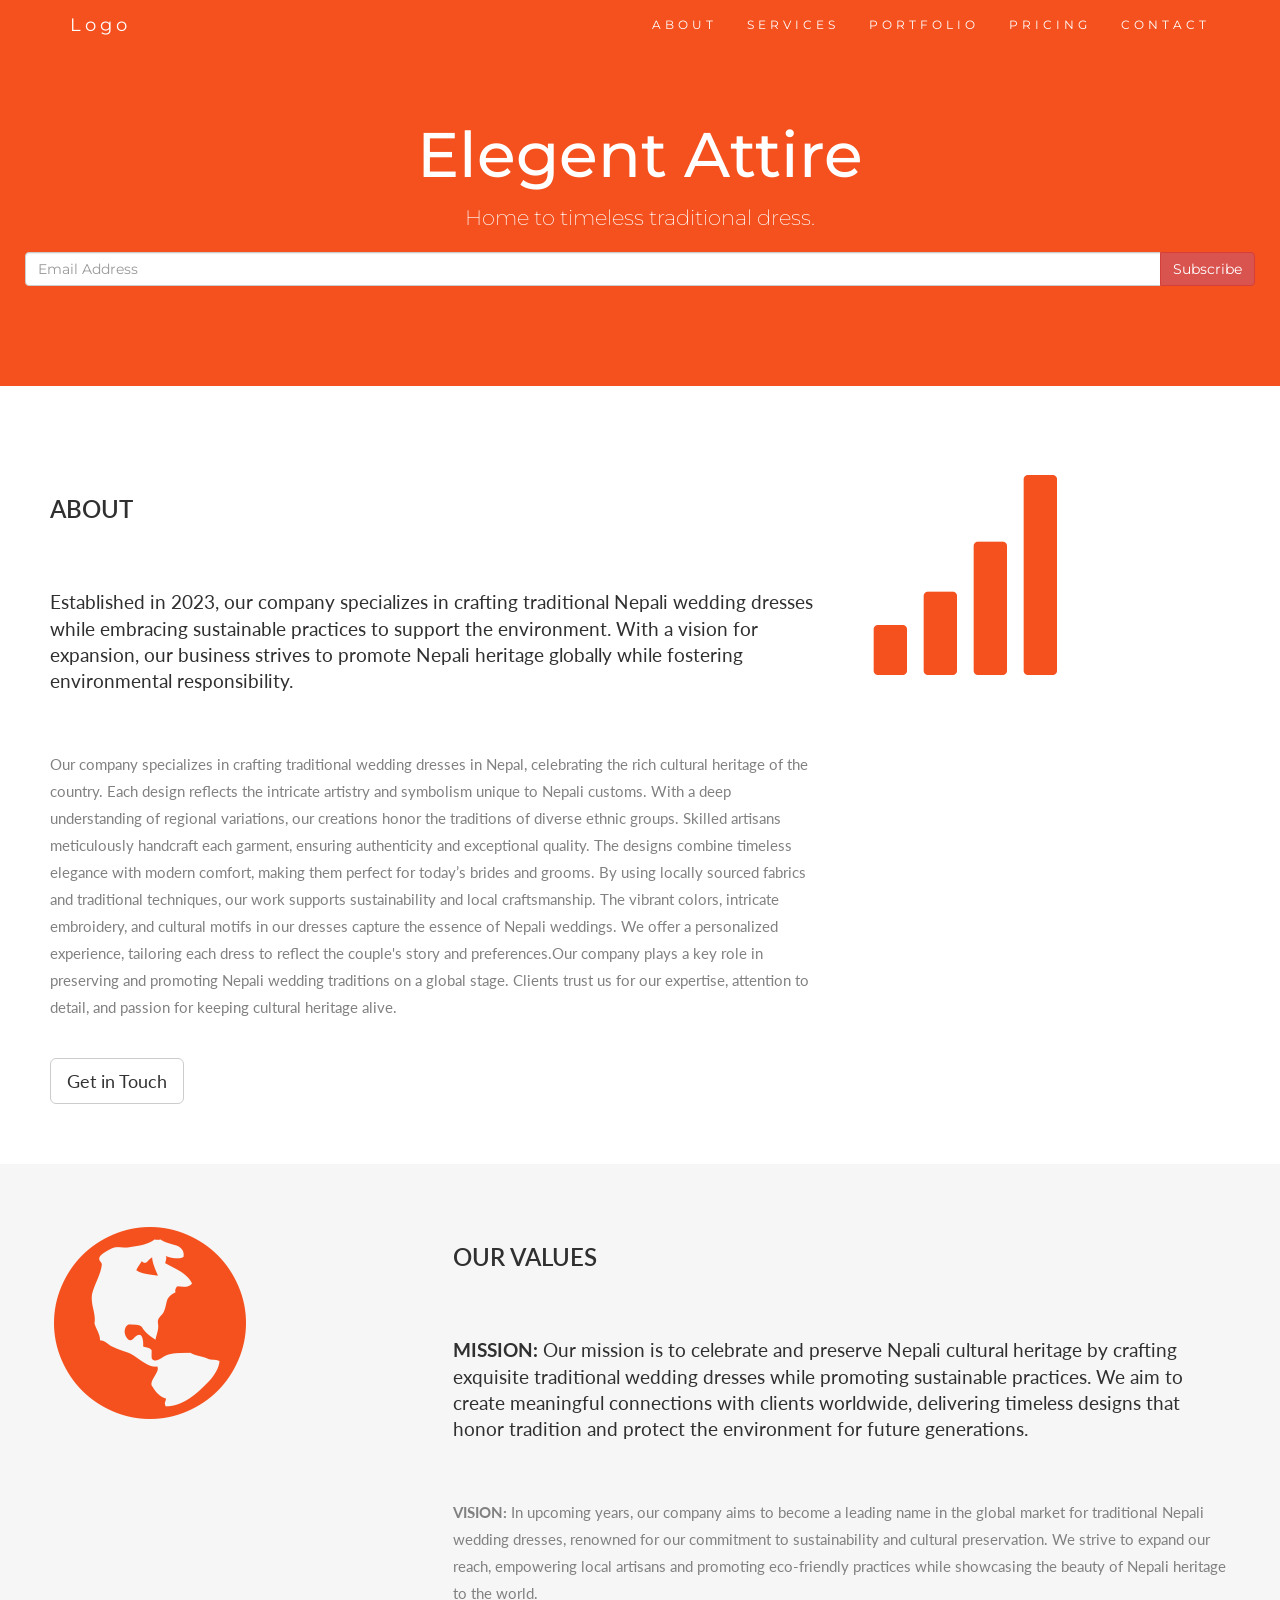
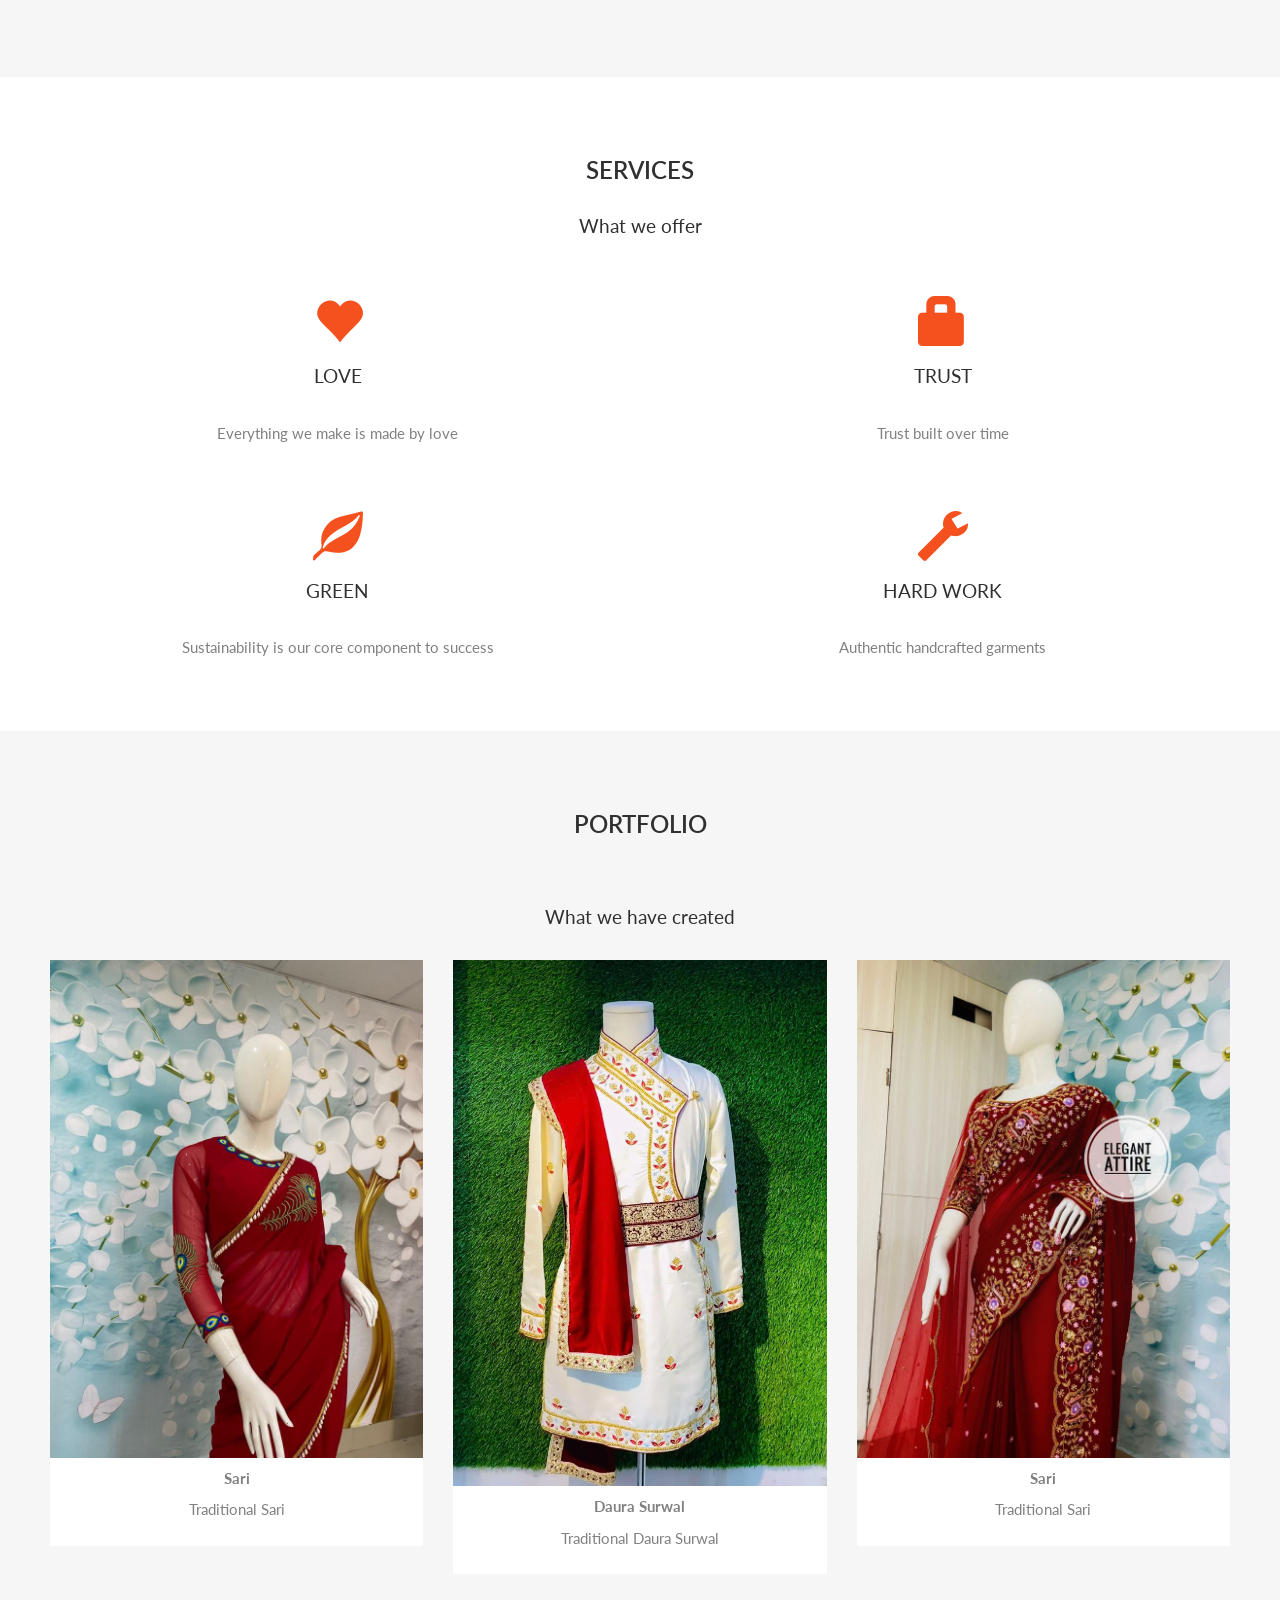
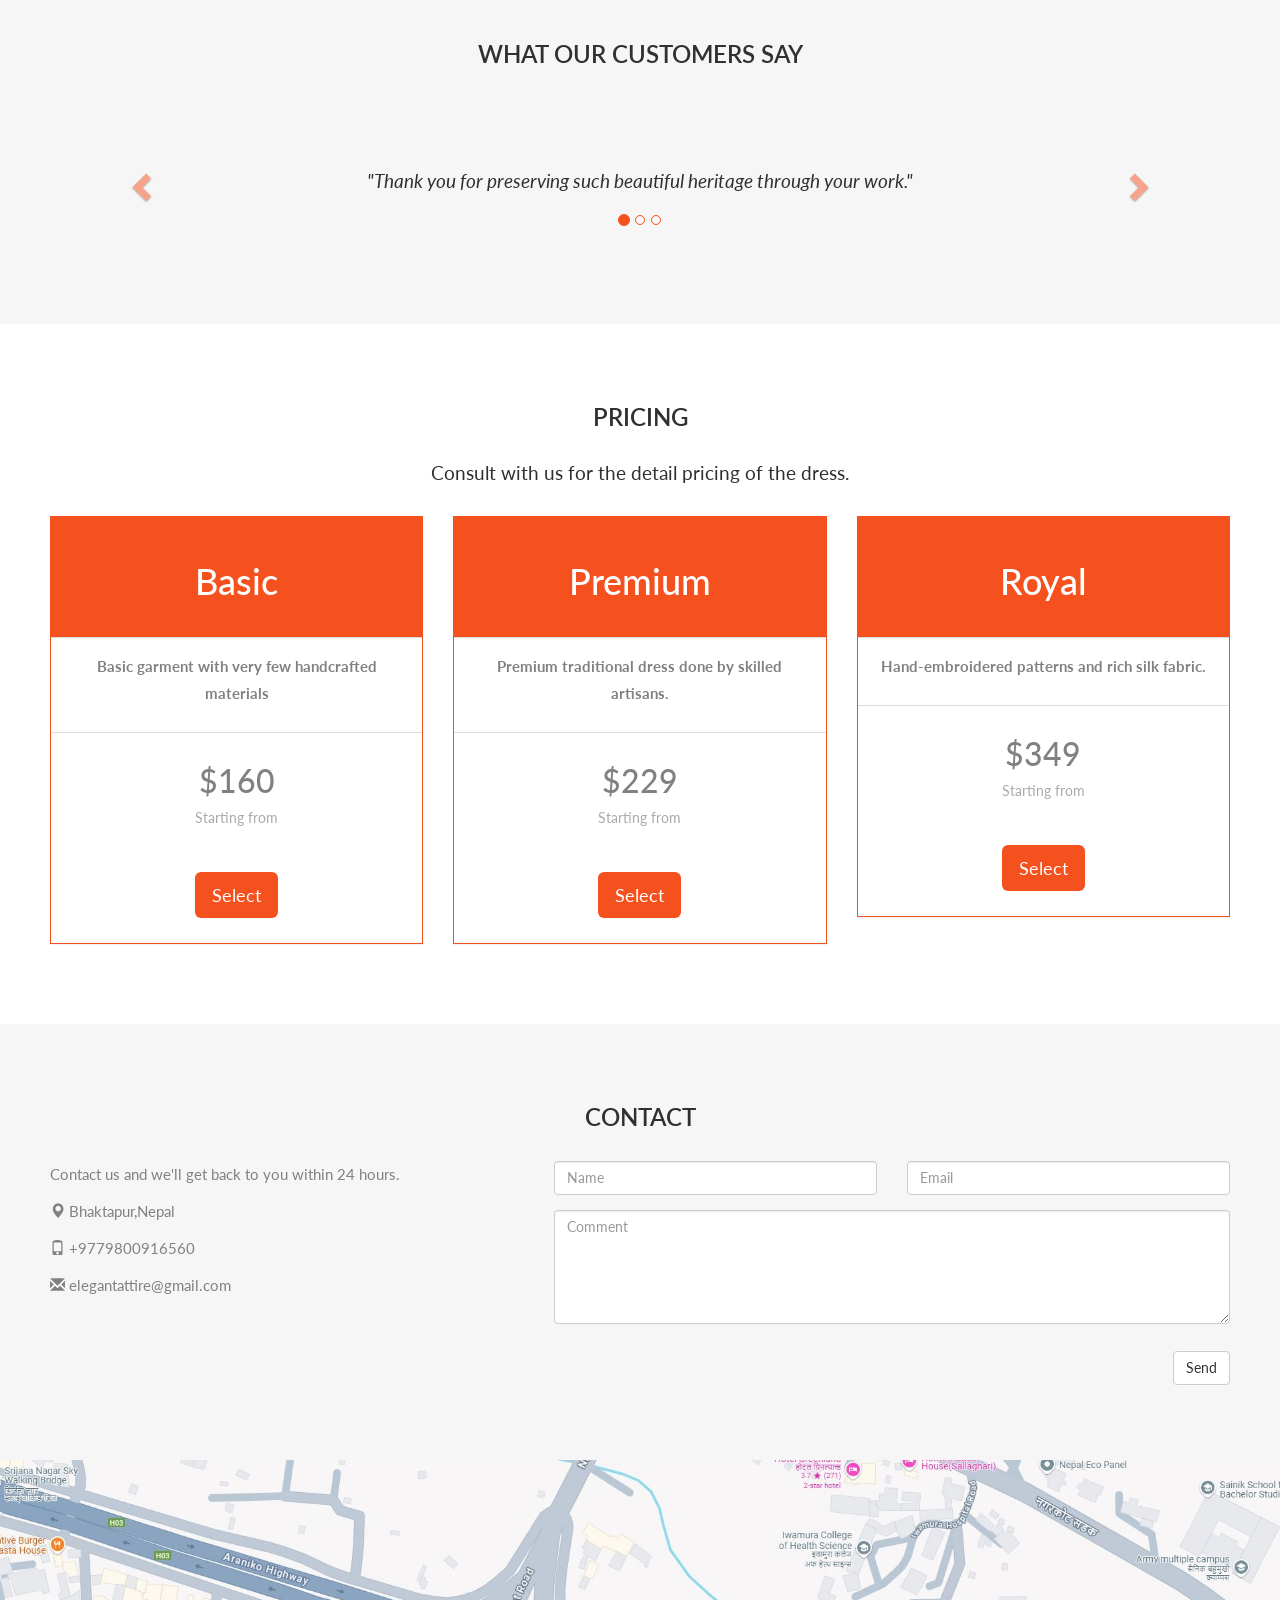
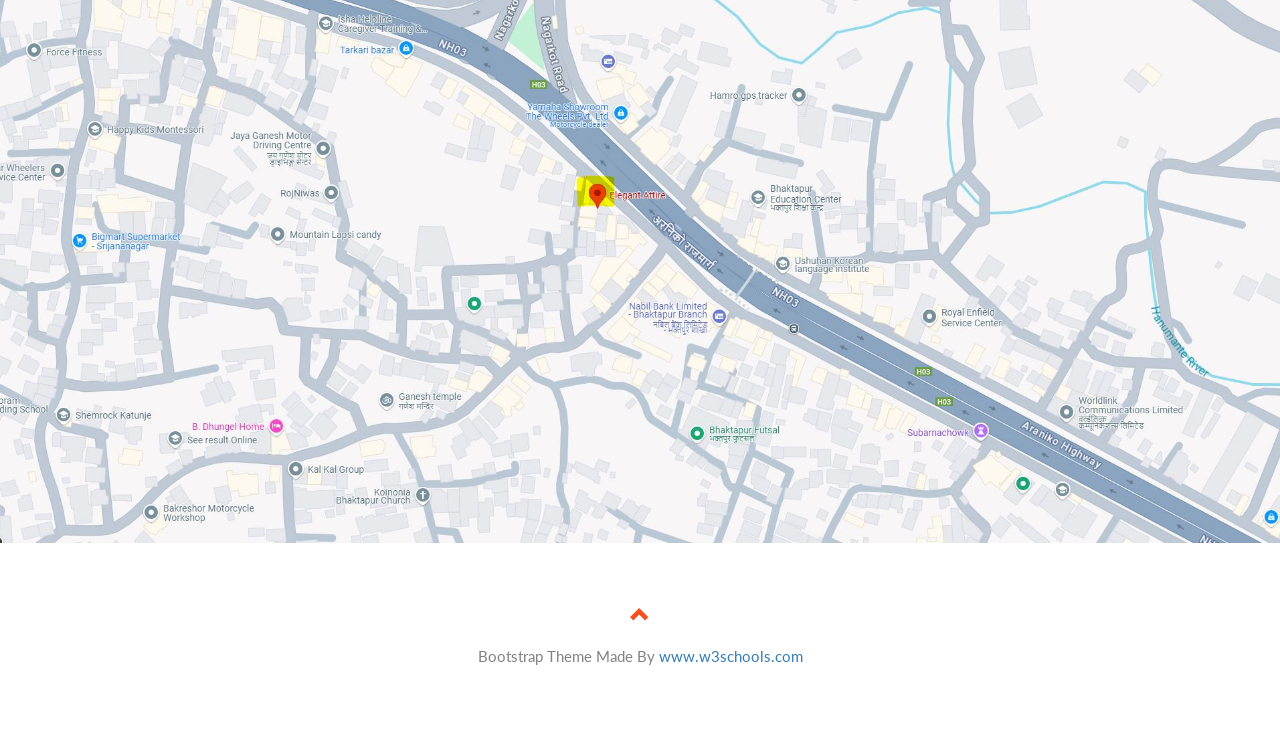
<file: Bootstrap/index.html>
<!DOCTYPE html>
<html lang="en">
<head>
  <!-- Theme Made By www.w3schools.com -->
  <title>Elegent Attire</title>
  <meta charset="utf-8">
  <meta name="viewport" content="width=device-width, initial-scale=1">
  <link rel="stylesheet" href="https://maxcdn.bootstrapcdn.com/bootstrap/3.4.1/css/bootstrap.min.css">
  <link href="https://fonts.googleapis.com/css?family=Montserrat" rel="stylesheet" type="text/css">
  <link href="https://fonts.googleapis.com/css?family=Lato" rel="stylesheet" type="text/css">
  <link rel="stylesheet" href="style.css">
  <script src="https://ajax.googleapis.com/ajax/libs/jquery/3.7.1/jquery.min.js"></script>
  <script src="https://maxcdn.bootstrapcdn.com/bootstrap/3.4.1/js/bootstrap.min.js"></script>
  
</head>
<body id="myPage" data-spy="scroll" data-target=".navbar" data-offset="60">

<nav class="navbar navbar-default navbar-fixed-top">
  <div class="container">
    <div class="navbar-header">
      <button type="button" class="navbar-toggle" data-toggle="collapse" data-target="#myNavbar">
        <span class="icon-bar"></span>
        <span class="icon-bar"></span>
        <span class="icon-bar"></span>                        
      </button>
      <a class="navbar-brand" href="#myPage">Logo</a>
    </div>
    <div class="collapse navbar-collapse" id="myNavbar">
      <ul class="nav navbar-nav navbar-right">
        <li><a href="#about">ABOUT</a></li>
        <li><a href="#services">SERVICES</a></li>
        <li><a href="#portfolio">PORTFOLIO</a></li>
        <li><a href="#pricing">PRICING</a></li>
        <li><a href="#contact">CONTACT</a></li>
      </ul>
    </div>
  </div>
</nav>

<div class="jumbotron text-center">
  <h1>Elegent Attire</h1> 
  <p>Home to timeless traditional dress.</p> 
  <form>
    <div class="input-group">
      <input type="email" class="form-control" size="50" placeholder="Email Address" required>
      <div class="input-group-btn">
        <button type="button" class="btn btn-danger">Subscribe</button>
      </div>
    </div>
  </form>
</div>

<!-- Container (About Section) -->
<div id="about" class="container-fluid">
  <div class="row">
    <div class="col-sm-8">
      <h2>About</h2><br>
      <h4>Established in 2023, our company specializes in crafting traditional Nepali wedding dresses while embracing sustainable practices to support the environment. With a vision for expansion, our business strives to promote Nepali heritage globally while fostering environmental responsibility.</h4><br>
      <p>Our company specializes in crafting traditional wedding dresses in Nepal, celebrating the rich cultural heritage of the country. Each design reflects the intricate artistry and symbolism unique to Nepali customs. With a deep understanding of regional variations, our creations honor the traditions of diverse ethnic groups. Skilled artisans meticulously handcraft each garment, ensuring authenticity and exceptional quality. The designs combine timeless elegance with modern comfort, making them perfect for today’s brides and grooms. By using locally sourced fabrics and traditional techniques, our work supports sustainability and local craftsmanship. The vibrant colors, intricate embroidery, and cultural motifs in our dresses capture the essence of Nepali weddings. We offer a personalized experience, tailoring each dress to reflect the couple's story and preferences.Our company plays a key role in preserving and promoting Nepali wedding traditions on a global stage. Clients trust us for our expertise, attention to detail, and passion for keeping cultural heritage alive.</p>
      <br><button class="btn btn-default btn-lg">Get in Touch</button>
    </div>
    <div class="col-sm-4">
      <span class="glyphicon glyphicon-signal logo"></span>
    </div>
  </div>
</div>

<div class="container-fluid bg-grey">
  <div class="row">
    <div class="col-sm-4">
      <span class="glyphicon glyphicon-globe logo slideanim"></span>
    </div>
    <div class="col-sm-8">
      <h2>Our Values</h2><br>
      <h4><strong>MISSION:</strong> Our mission is to celebrate and preserve Nepali cultural heritage by crafting exquisite traditional wedding dresses while promoting sustainable practices. We aim to create meaningful connections with clients worldwide, delivering timeless designs that honor tradition and protect the environment for future generations.</h4><br>
      <p><strong>VISION:</strong> In upcoming years, our company aims to become a leading name in the global market for traditional Nepali wedding dresses, renowned for our commitment to sustainability and cultural preservation. We strive to expand our reach, empowering local artisans and promoting eco-friendly practices while showcasing the beauty of Nepali heritage to the world.</p>
    </div>
  </div>
</div>

<!-- Container (Services Section) -->
<div id="services" class="container-fluid text-center">
  <h2>SERVICES</h2>
  <h4>What we offer</h4>
  <br>
  <div class="row slideanim">
    <div class="col-sm-6">
      <span class="glyphicon glyphicon-heart logo-small"></span>
      <h4>LOVE</h4>
      <p>Everything we make is made by love</p>
    </div>
    <div class="col-sm-6">
      <span class="glyphicon glyphicon-lock logo-small"></span>
      <h4>TRUST</h4>
      <p>Trust built over time</p>
    </div>
  </div>
  <br><br>
  <div class="row slideanim">
    <div class="col-sm-6">
      <span class="glyphicon glyphicon-leaf logo-small"></span>
      <h4>GREEN</h4>
      <p>Sustainability is our core component to success</p>
    </div>
    <div class="col-sm-6">
      <span class="glyphicon glyphicon-wrench logo-small"></span>
      <h4 style="color:#303030;">HARD WORK</h4>
      <p>Authentic handcrafted garments</p>
    </div>
  </div>
</div>

<!-- Container (Portfolio Section) -->
<div id="portfolio" class="container-fluid text-center bg-grey">
  <h2>Portfolio</h2><br>
  <h4>What we have created</h4>
  <div class="row text-center slideanim">
    <div class="col-sm-4">
      <div class="thumbnail">
        <img src="image_1.jpg" alt="Sari" width="400" height="300">
        <p><strong>Sari</strong></p>
        <p>Traditional Sari</p>
      </div>
    </div>
    <div class="col-sm-4">
      <div class="thumbnail">
        <img src="Image3.jpg" alt="Daura Surwal" width="400" height="300">
        <p><strong>Daura Surwal</strong></p>
        <p>Traditional Daura Surwal</p>
      </div>
    </div>
    <div class="col-sm-4">
      <div class="thumbnail">
        <img src="Image_2.jpg" alt="Sari" width="400" height="300">
        <p><strong>Sari</strong></p>
        <p>Traditional Sari</p>
      </div>
    </div>
  </div><br>
  
  <h2>What our customers say</h2>
  <div id="myCarousel" class="carousel slide text-center" data-ride="carousel">
    <!-- Indicators -->
    <ol class="carousel-indicators">
      <li data-target="#myCarousel" data-slide-to="0" class="active"></li>
      <li data-target="#myCarousel" data-slide-to="1"></li>
      <li data-target="#myCarousel" data-slide-to="2"></li>
    </ol>

    <!-- Wrapper for slides -->
    <div class="carousel-inner" role="listbox">
      <div class="item active">
        <h4>"Thank you for preserving such beautiful heritage through your work."</h4>
      </div>
      <div class="item">
        <h4>"The quality of the fabric, the intricate embroidery, and the perfect fit made me feel like royalty."</h4>
      </div>
      <div class="item">
        <h4>"I couldn't be happier with the traditional wedding dress I ordered! The craftsmanship and attention to detail are exceptional"</h4>
      </div>
    </div>

    <!-- Left and right controls -->
    <a class="left carousel-control" href="#myCarousel" role="button" data-slide="prev">
      <span class="glyphicon glyphicon-chevron-left" aria-hidden="true"></span>
      <span class="sr-only">Previous</span>
    </a>
    <a class="right carousel-control" href="#myCarousel" role="button" data-slide="next">
      <span class="glyphicon glyphicon-chevron-right" aria-hidden="true"></span>
      <span class="sr-only">Next</span>
    </a>
  </div>
</div>

<!-- Container (Pricing Section) -->
<div id="pricing" class="container-fluid">
  <div class="text-center">
    <h2>Pricing</h2>
    <h4>Consult with us for the detail pricing of the dress.</h4>
  </div>
  <div class="row slideanim">
    <div class="col-sm-4 col-xs-12">
      <div class="panel panel-default text-center">
        <div class="panel-heading">
          <h1>Basic</h1>
        </div>
        <div class="panel-body">
    <p><strong>Basic garment with very few handcrafted materials</strong></p>
        </div>
        <div class="panel-footer">
          <h3>$160</h3>
          <h4>Starting from</h4>
          <button class="btn btn-lg">Select</button>
        </div>
      </div>      
    </div>     
    <div class="col-sm-4 col-xs-12">
      <div class="panel panel-default text-center">
        <div class="panel-heading">
          <h1>Premium</h1>
        </div>
        <div class="panel-body">
          <p><strong>Premium traditional dress done by skilled artisans. </strong></p>
        </div>
        <div class="panel-footer">
          <h3>$229</h3>
          <h4>Starting from</h4>
          <button class="btn btn-lg">Select</button>
        </div>
      </div>      
    </div>       
    <div class="col-sm-4 col-xs-12">
      <div class="panel panel-default text-center">
        <div class="panel-heading">
          <h1>Royal</h1>
        </div>
        <div class="panel-body">
        <p><strong>Hand-embroidered patterns and rich silk fabric.</strong></p>
        </div>
        <div class="panel-footer">
          <h3>$349</h3>
          <h4>Starting from</h4>
          <button class="btn btn-lg">Select</button>
        </div>
      </div>      
    </div>    
  </div>
</div>

<!-- Container (Contact Section) -->
<div id="contact" class="container-fluid bg-grey">
  <h2 class="text-center">CONTACT</h2>
  <div class="row">
    <div class="col-sm-5">
      <p>Contact us and we'll get back to you within 24 hours.</p>
      <p><span class="glyphicon glyphicon-map-marker"></span> Bhaktapur,Nepal</p>
      <p><span class="glyphicon glyphicon-phone"></span> +9779800916560</p>
      <p><span class="glyphicon glyphicon-envelope"></span> elegantattire@gmail.com</p>
    </div>
    <div class="col-sm-7 slideanim">
      <div class="row">
        <div class="col-sm-6 form-group">
          <input class="form-control" id="name" name="name" placeholder="Name" type="text" required>
        </div>
        <div class="col-sm-6 form-group">
          <input class="form-control" id="email" name="email" placeholder="Email" type="email" required>
        </div>
      </div>
      <textarea class="form-control" id="comments" name="comments" placeholder="Comment" rows="5"></textarea><br>
      <div class="row">
        <div class="col-sm-12 form-group">
          <button class="btn btn-default pull-right" type="submit">Send</button>
        </div>
      </div>
    </div>
  </div>
</div>

<!-- Image of location/map -->
<img src="Location.JPG" class="w3-image w3-greyscale-min" style="width:100%">

<footer class="container-fluid text-center">
  <a href="#myPage" title="To Top">
    <span class="glyphicon glyphicon-chevron-up"></span>
  </a>
  <p>Bootstrap Theme Made By <a href="https://www.w3schools.com" title="Visit w3schools">www.w3schools.com</a></p>
</footer>

<script>
$(document).ready(function(){
  // Add smooth scrolling to all links in navbar + footer link
  $(".navbar a, footer a[href='#myPage']").on('click', function(event) {
    // Make sure this.hash has a value before overriding default behavior
    if (this.hash !== "") {
      // Prevent default anchor click behavior
      event.preventDefault();

      // Store hash
      var hash = this.hash;

      // Using jQuery's animate() method to add smooth page scroll
      // The optional number (900) specifies the number of milliseconds it takes to scroll to the specified area
      $('html, body').animate({
        scrollTop: $(hash).offset().top
      }, 900, function(){
   
        // Add hash (#) to URL when done scrolling (default click behavior)
        window.location.hash = hash;
      });
    } // End if
  });
  
  $(window).scroll(function() {
    $(".slideanim").each(function(){
      var pos = $(this).offset().top;

      var winTop = $(window).scrollTop();
        if (pos < winTop + 600) {
          $(this).addClass("slide");
        }
    });
  });
})
</script>

</body>
</html>
</file>
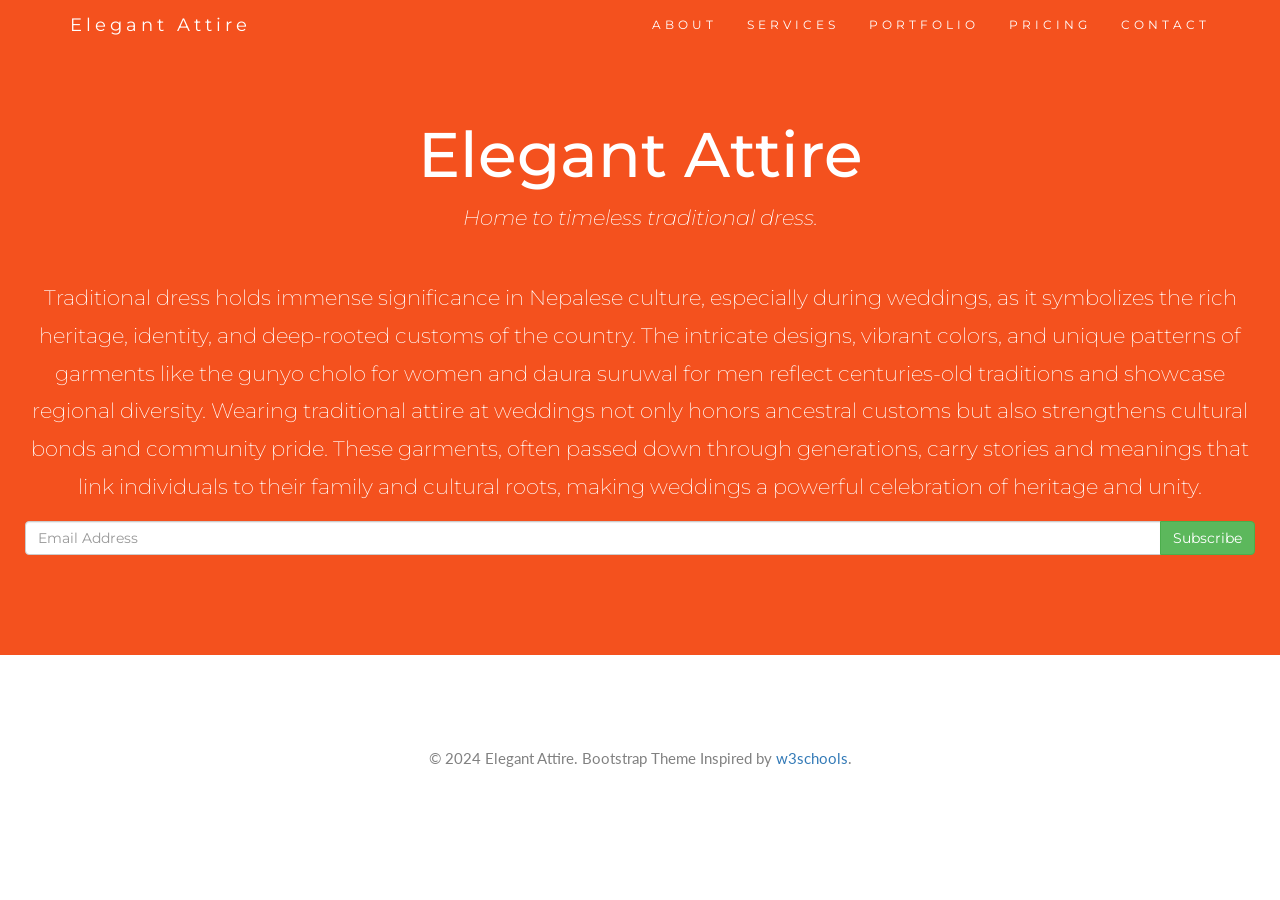
<file: Final Assignment/index.html>
<!DOCTYPE html>
<html lang="en">
<head>
  <title>Home | Elegant Attire</title>
  <meta charset="utf-8">
  <meta name="viewport" content="width=device-width, initial-scale=1">
  <link rel="stylesheet" href="https://maxcdn.bootstrapcdn.com/bootstrap/3.4.1/css/bootstrap.min.css">
  <link href="https://fonts.googleapis.com/css?family=Montserrat" rel="stylesheet" type="text/css">
  <link href="https://fonts.googleapis.com/css?family=Lato" rel="stylesheet" type="text/css">
  <link rel="stylesheet" href="style.css">
</head>
<body>

<nav class="navbar navbar-default navbar-fixed-top">
  <div class="container">
    <div class="navbar-header">
      <button type="button" class="navbar-toggle" data-toggle="collapse" data-target="#myNavbar">
        <span class="icon-bar"></span>
        <span class="icon-bar"></span>
        <span class="icon-bar"></span>                        
      </button>
      <a class="navbar-brand" href="index.html">Elegant Attire</a>
    </div>
    <div class="collapse navbar-collapse" id="myNavbar">
      <ul class="nav navbar-nav navbar-right">
        <li><a href="about.html">ABOUT</a></li>
        <li><a href="services.html">SERVICES</a></li>
        <li><a href="portfolio.html">PORTFOLIO</a></li>
        <li><a href="pricing.html">PRICING</a></li>
        <li><a href="contact.html">CONTACT</a></li>
      </ul>
    </div>
  </div>
</nav>

<div class="jumbotron text-center">
  <h1>Elegant Attire</h1> 
  <p><em>Home to timeless traditional dress.</em></p><br>
  <P>Traditional dress holds immense significance in Nepalese culture, especially during weddings, as it symbolizes the rich heritage, identity, and deep-rooted customs of the country. The intricate designs, vibrant colors, and unique patterns of garments like the gunyo cholo for women and daura suruwal for men reflect centuries-old traditions and showcase regional diversity. Wearing traditional attire at weddings not only honors ancestral customs but also strengthens cultural bonds and community pride. These garments, often passed down through generations, carry stories and meanings that link individuals to their family and cultural roots, making weddings a powerful celebration of heritage and unity.</P>
  <form>
    <div class="input-group">
      <input type="email" class="form-control" size="50" placeholder="Email Address" required>
      <div class="input-group-btn">
        <button type="button" class="btn btn-success">Subscribe</button>
      </div>
    </div>
  </form>
</div>

<footer class="container-fluid text-center">
  <p>&copy; 2024 Elegant Attire. Bootstrap Theme Inspired by <a href="https://www.w3schools.com" title="Visit w3schools">w3schools</a>.</p>
</footer>

<script src="https://ajax.googleapis.com/ajax/libs/jquery/3.7.1/jquery.min.js"></script>
<script src="https://maxcdn.bootstrapcdn.com/bootstrap/3.4.1/js/bootstrap.min.js"></script>
</body>
</html>
</file>
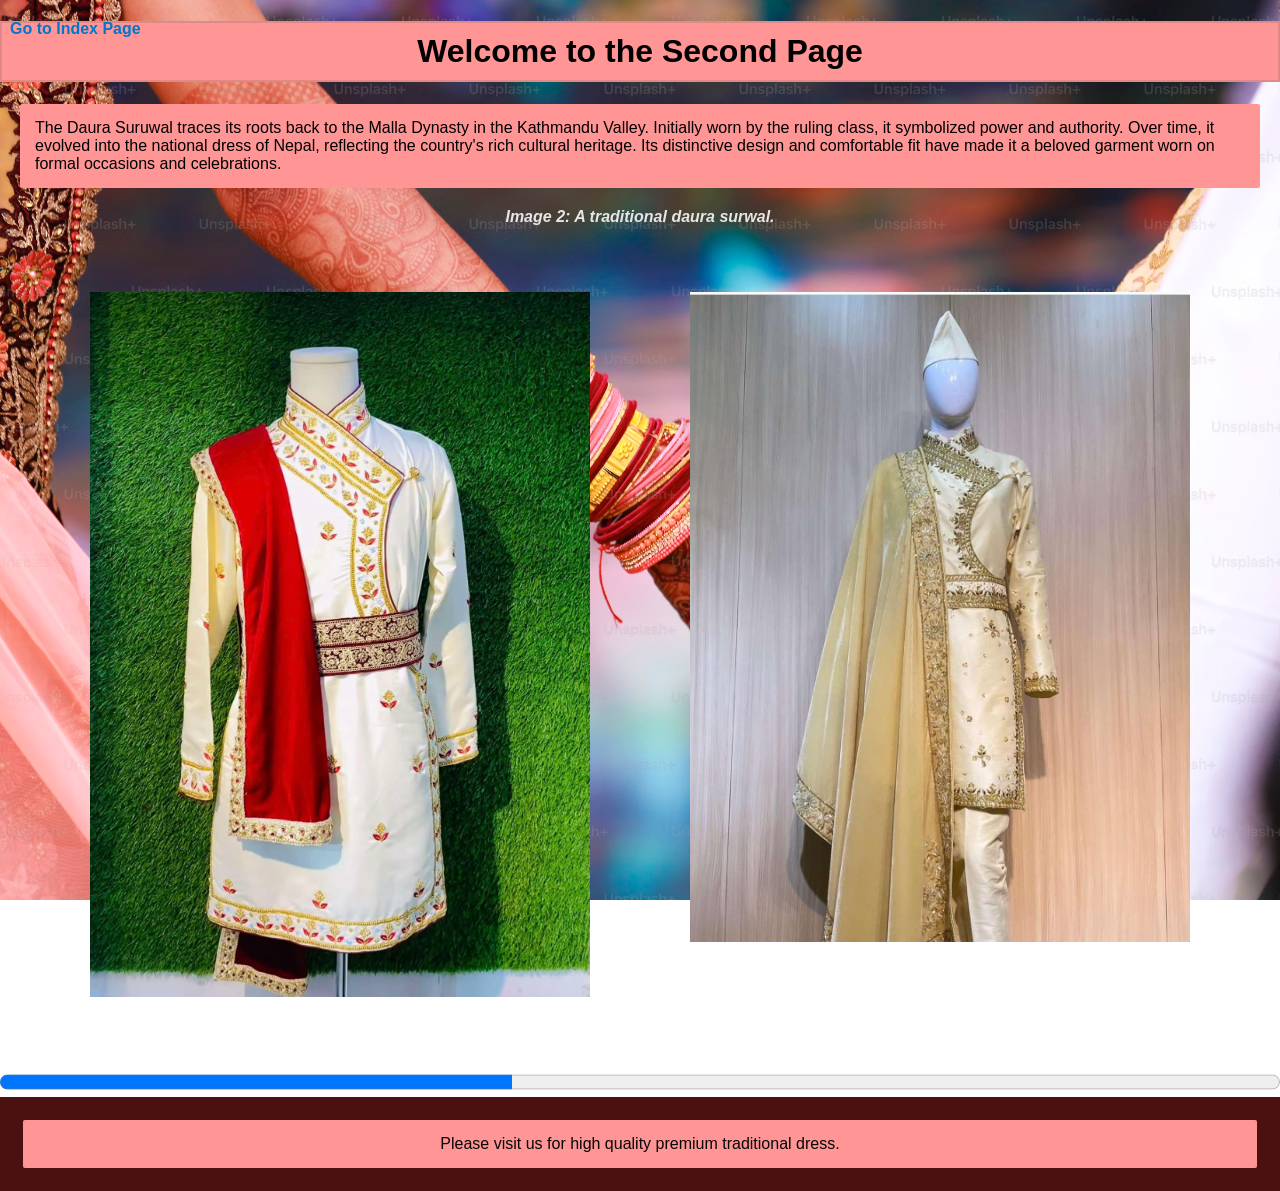
<file: second.html>
<!DOCTYPE html>
<html lang="en">
<head>
    <meta charset="UTF-8">
    <meta name="viewport" content="width=device-width, initial-scale=1.0">
    <title>Second Page</title>
    <link rel="stylesheet" href="styles.css">
</head>
<body>
    <!-- Links to navigate between second and index pages -->
    <div class="link">
        <a href="index.html">Go to Index Page</a>
    </div>

    <header>
        <h1>Welcome to the Second Page</h1>
    </header>

    <section>
        <p>The Daura Suruwal traces its roots back to the Malla Dynasty in the Kathmandu Valley. Initially worn by the ruling class, it symbolized power and authority. Over time, it evolved into the national dress of Nepal, reflecting the country's rich cultural heritage. Its distinctive design and comfortable fit have made it a beloved garment worn on formal occasions and celebrations.</p>
    </section>
    
     <figcaption style="background:none;"> Image 2: A traditional daura surwal.</figcaption>
    
    <figure class="image-container">
        <img src="Image3.jpg" alt="Image 3">
        <img src="image4.jpg" alt="Image 4">
        </figure>

    

    <!-- Progress bar showing skill level -->
    <progress value="40" max="100">40%</progress>

    <footer>
        <p>Please visit us for high quality premium traditional dress.</p>
    </footer>
</body>
</html>
</file>
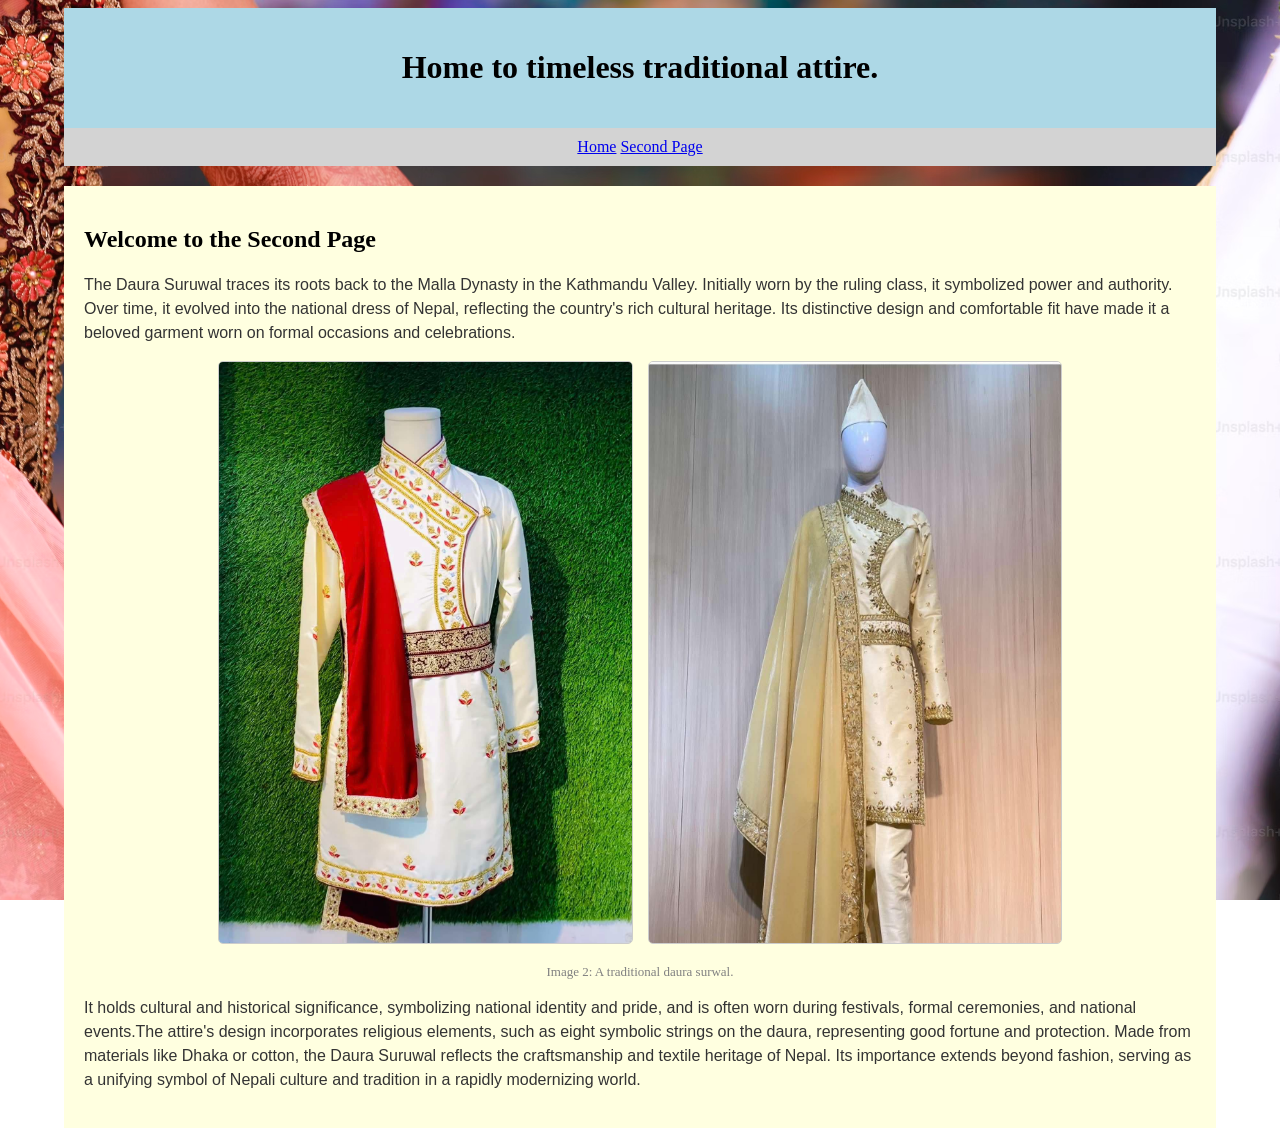
<file: 5b.zi/second.html>
<!DOCTYPE html>
<html lang="en">
<head>
    <meta charset="UTF-8">
    <meta name="viewport" content="width=device-width, initial-scale=1.0">
    <title>Second Page</title>
    <link rel="stylesheet" href="styles.css">
</head>
<body>
    <div id="header">
        <h1>Home to timeless traditional attire.</h1>
    </div>
    
    <div id="nav">
        <a href="index.html">Home</a> 
        <a href="second.html">Second Page</a>
    </div>
    
    <div id="section">
        <h2>Welcome to the Second Page</h2>
        <p>The Daura Suruwal traces its roots back to the Malla Dynasty in the Kathmandu Valley. Initially worn by the ruling class, it symbolized power and authority. Over time, it evolved into the national dress of Nepal, reflecting the country's rich cultural heritage. Its distinctive design and comfortable fit have made it a beloved garment worn on formal occasions and celebrations.</p>

        <figure class="image-container">
            <img src="Image3.jpg" alt="Image 3">
            <img src="image4.jpg" alt="Image 4">
            <figcaption> Image 2: A traditional daura surwal.</figcaption>
        </figure>

          
            
         <footer>
                <p>It holds cultural and historical significance, symbolizing national identity and pride, and is often worn during festivals, formal ceremonies, and national events.The attire's design incorporates religious elements, such as eight symbolic strings on the daura, representing good fortune and protection. Made from materials like Dhaka or cotton, the Daura Suruwal reflects the craftsmanship and textile heritage of Nepal. Its importance extends beyond fashion, serving as a unifying symbol of Nepali culture and tradition in a rapidly modernizing world.</p>
         </footer> 
    </div>
</body>
</html>
</file>
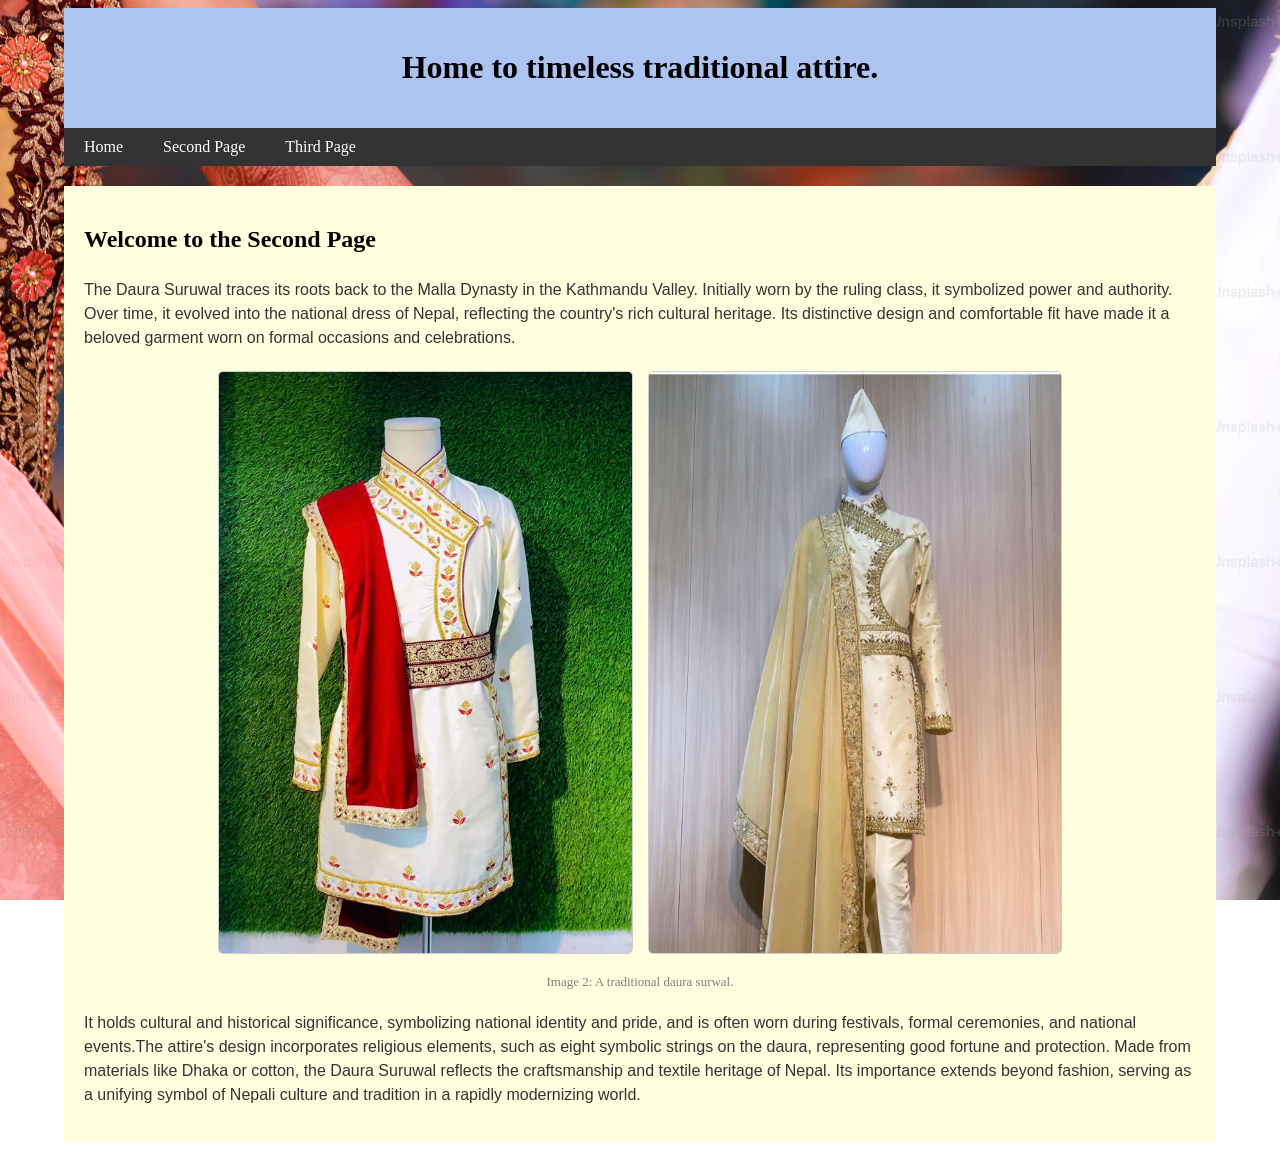
<file: 6b/second.html>
<!DOCTYPE html>
<html lang="en">
<head>
    <meta charset="UTF-8">
    <meta name="viewport" content="width=device-width, initial-scale=1.0">
    <title>Second Page</title>
    <link rel="stylesheet" href="styles.css">
</head>
<body>
    <div id="header">
        <h1>Home to timeless traditional attire.</h1>
    </div>
    
    <nav class="main-navigation">
        <ul>
            <li><a href="index.html">Home</a></li>
            <li><a href="second.html">Second Page</a></li>
            <li><a href="third.html">Third Page</a></li>
        </ul>
    </nav>
    
    <div id="section">
        <h2>Welcome to the Second Page</h2>
        <p>The Daura Suruwal traces its roots back to the Malla Dynasty in the Kathmandu Valley. Initially worn by the ruling class, it symbolized power and authority. Over time, it evolved into the national dress of Nepal, reflecting the country's rich cultural heritage. Its distinctive design and comfortable fit have made it a beloved garment worn on formal occasions and celebrations.</p>

        <figure class="image-container">
            <img src="Image3.jpg" alt="Image 3">
            <img src="image4.jpg" alt="Image 4">
            <figcaption> Image 2: A traditional daura surwal.</figcaption>
        </figure>

          
            
         <footer>
                <p>It holds cultural and historical significance, symbolizing national identity and pride, and is often worn during festivals, formal ceremonies, and national events.The attire's design incorporates religious elements, such as eight symbolic strings on the daura, representing good fortune and protection. Made from materials like Dhaka or cotton, the Daura Suruwal reflects the craftsmanship and textile heritage of Nepal. Its importance extends beyond fashion, serving as a unifying symbol of Nepali culture and tradition in a rapidly modernizing world.</p>
         </footer> 
    </div>
</body>
</html>
</file>
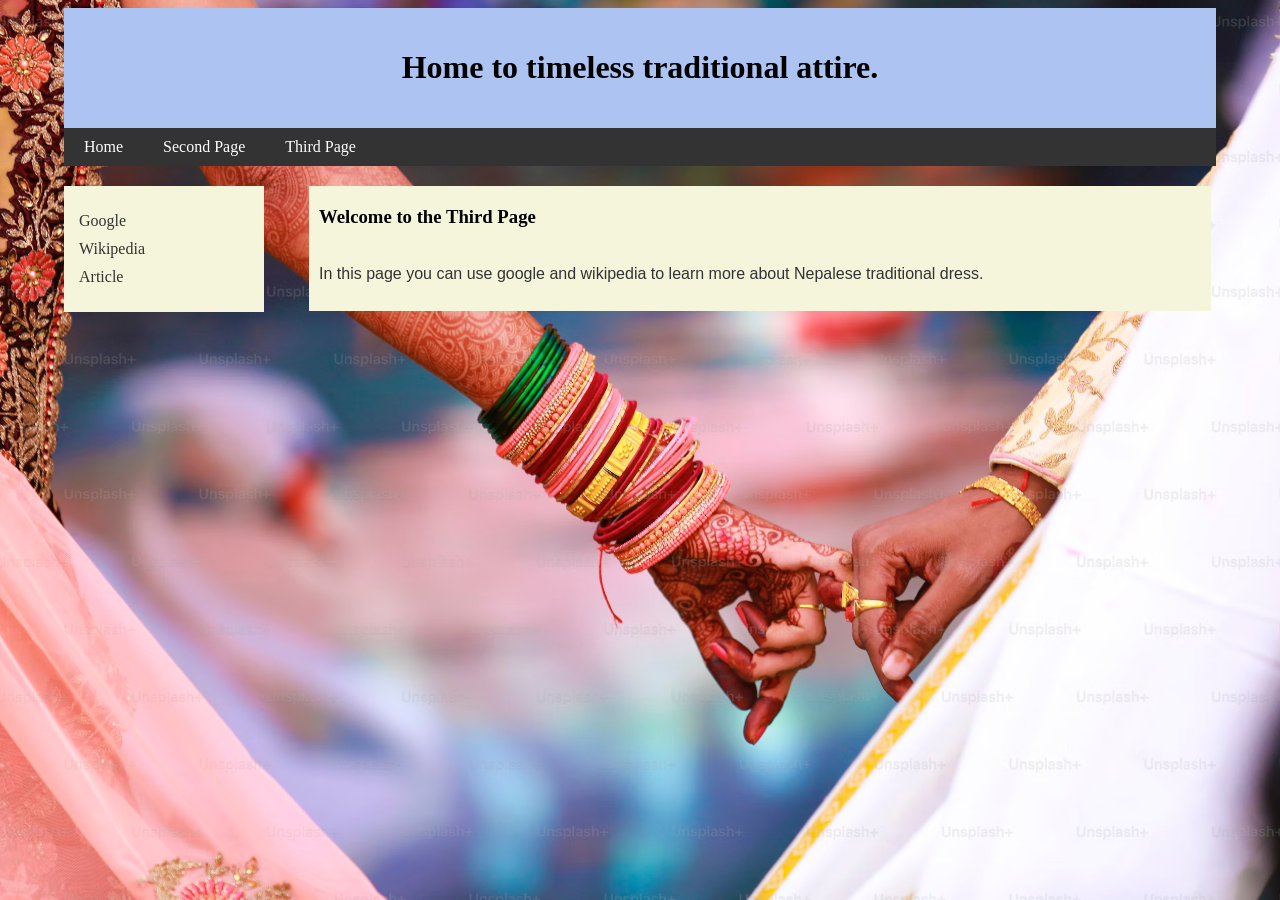
<file: 6b/third.html>
<!DOCTYPE html>
<html lang="en">
<head>
    <meta charset="UTF-8">
    <meta name="viewport" content="width=device-width, initial-scale=1.0">
    <title>Third Page</title>
    <link rel="stylesheet" href="styles.css">
</head>
<body>
    <div id="header">
        <h1>Home to timeless traditional attire.</h1>
    </div>
    
    <nav class="main-navigation">
        <ul>
            <li><a href="index.html">Home</a></li>
            <li><a href="second.html">Second Page</a></li>
            <li><a href="third.html">Third Page</a></li>
        </ul>
    </nav>

    <div class="sidebar">
        <ul>
            <li><a href="https://www.google.com" target="_blank">Google</a></li>
            <li><a href="https://www.wikipedia.org" target="_blank">Wikipedia</a></li>
            <li><a href="https://www.gvi.ie/blog/smb-traditional-dress-in-nepal-a-cultural-exploration/" target="_blank">Article</a></li>
        </ul>
    </div>

    <section class="content">
        <h3>Welcome to the Third Page</h3>
        <p>In this page you can use google and wikipedia to learn more about Nepalese traditional dress.</p>
    </section>
</body>
</html>
</file>
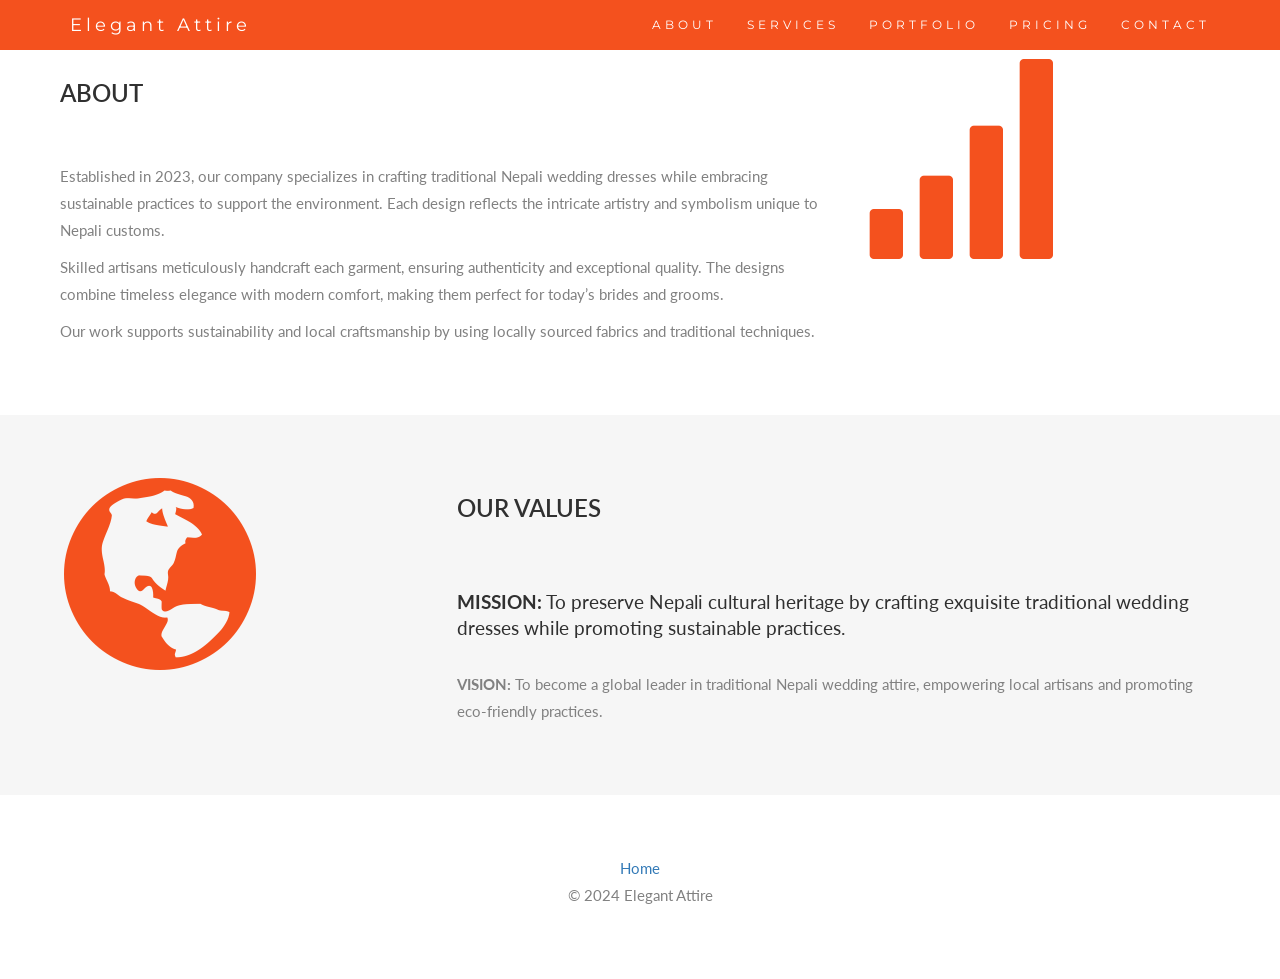
<file: Final Assignment/about.html>
<!DOCTYPE html>
<html lang="en">
<head>
  <title>About Us | Elegant Attire</title>
  <meta charset="utf-8">
  <meta name="viewport" content="width=device-width, initial-scale=1">
  <link rel="stylesheet" href="https://maxcdn.bootstrapcdn.com/bootstrap/3.4.1/css/bootstrap.min.css">
  <link href="https://fonts.googleapis.com/css?family=Montserrat" rel="stylesheet" type="text/css">
  <link href="https://fonts.googleapis.com/css?family=Lato" rel="stylesheet" type="text/css">
  <link rel="stylesheet" href="style.css">
</head>
<body>

<nav class="navbar navbar-default navbar-fixed-top">
  <div class="container">
    <div class="navbar-header">
      <button type="button" class="navbar-toggle" data-toggle="collapse" data-target="#myNavbar">
        <span class="icon-bar"></span>
        <span class="icon-bar"></span>
        <span class="icon-bar"></span>                        
      </button>
      <a class="navbar-brand" href="index.html">Elegant Attire</a>
    </div>
    <div class="collapse navbar-collapse" id="myNavbar">
      <ul class="nav navbar-nav navbar-right">
        <li><a href="about.html">ABOUT</a></li>
        <li><a href="services.html">SERVICES</a></li>
        <li><a href="portfolio.html">PORTFOLIO</a></li>
        <li><a href="pricing.html">PRICING</a></li>
        <li><a href="contact.html">CONTACT</a></li>
      </ul>
    </div>
  </div>
</nav>

<div class="container-fluid">
  <div class="row">
    <div class="col-sm-8">
      <h2>About</h2><br>
      <p>
        Established in 2023, our company specializes in crafting traditional Nepali wedding dresses while embracing sustainable practices to support the environment.
        Each design reflects the intricate artistry and symbolism unique to Nepali customs.
      </p>
      <p>
        Skilled artisans meticulously handcraft each garment, ensuring authenticity and exceptional quality. The designs combine timeless elegance with modern comfort, 
        making them perfect for today’s brides and grooms.
      </p>
      <p>
        Our work supports sustainability and local craftsmanship by using locally sourced fabrics and traditional techniques.
      </p>
    </div>
    <div class="col-sm-4">
      <span class="glyphicon glyphicon-signal logo"></span>
    </div>
  </div>
</div>

<div class="container-fluid bg-grey">
  <div class="row">
    <div class="col-sm-4">
      <span class="glyphicon glyphicon-globe logo"></span>
    </div>
    <div class="col-sm-8">
      <h2>Our Values</h2><br>
      <h4><strong>MISSION:</strong> To preserve Nepali cultural heritage by crafting exquisite traditional wedding dresses while promoting sustainable practices.</h4>
      <p><strong>VISION:</strong> To become a global leader in traditional Nepali wedding attire, empowering local artisans and promoting eco-friendly practices.</p>
    </div>
  </div>
</div>

<footer class="container-fluid text-center">
  <a href="index.html" title="To Home">Home</a>
  <p>&copy; 2024 Elegant Attire</p>
</footer>

</body>
</html>
</file>
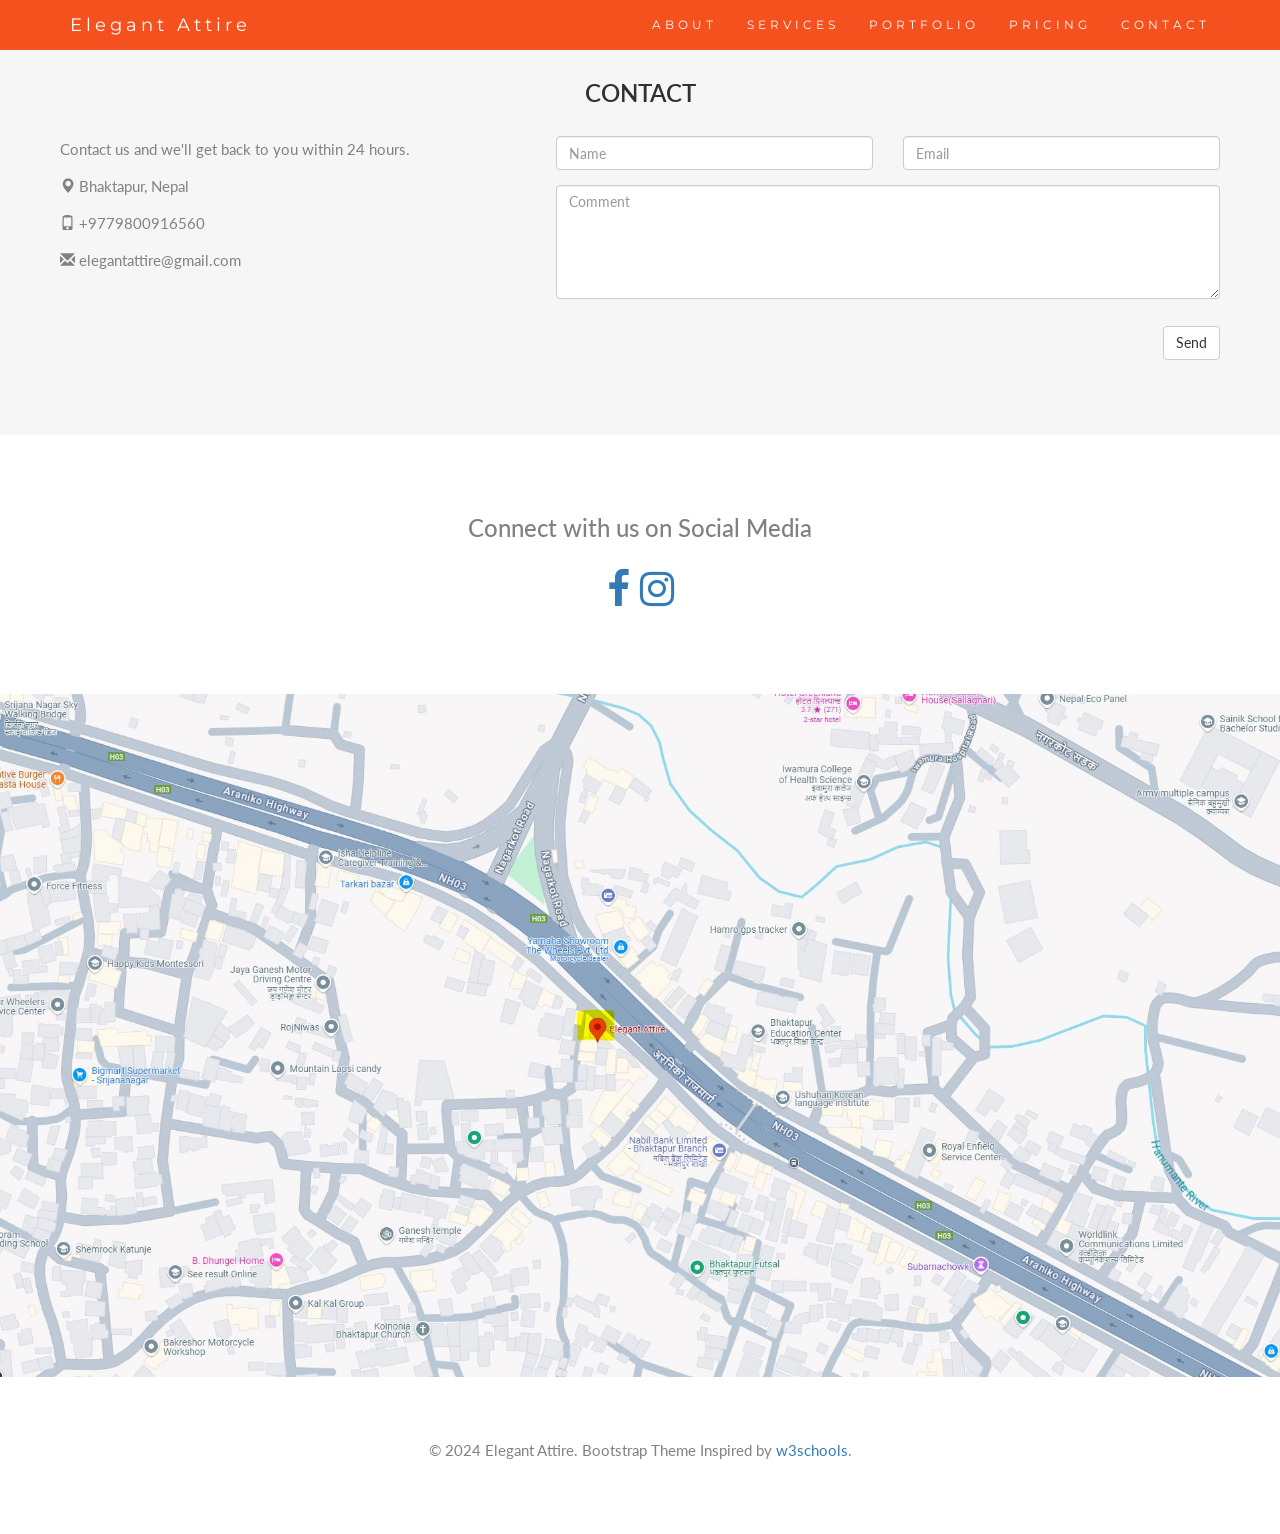
<file: Final Assignment/contact.html>
<!DOCTYPE html>
<html lang="en">
<head>
  <title>Contact Us | Elegant Attire</title>
  <meta charset="utf-8">
  <meta name="viewport" content="width=device-width, initial-scale=1">
  <link rel="stylesheet" href="https://maxcdn.bootstrapcdn.com/bootstrap/3.4.1/css/bootstrap.min.css">
  <link href="https://fonts.googleapis.com/css?family=Montserrat" rel="stylesheet" type="text/css">
  <link href="https://fonts.googleapis.com/css?family=Lato" rel="stylesheet" type="text/css">
  <link rel="stylesheet" href="style.css">
  <link rel="stylesheet" href="https://cdnjs.cloudflare.com/ajax/libs/font-awesome/6.0.0/css/all.min.css">
  <link rel="stylesheet" href="https://cdnjs.cloudflare.com/ajax/libs/font-awesome/4.7.0/css/font-awesome.min.css">
</head>
<body>

<nav class="navbar navbar-default navbar-fixed-top">
  <div class="container">
    <div class="navbar-header">
      <button type="button" class="navbar-toggle" data-toggle="collapse" data-target="#myNavbar">
        <span class="icon-bar"></span>
        <span class="icon-bar"></span>
        <span class="icon-bar"></span>                        
      </button>
      <a class="navbar-brand" href="index.html">Elegant Attire</a>
    </div>
    <div class="collapse navbar-collapse" id="myNavbar">
      <ul class="nav navbar-nav navbar-right">
        <li><a href="about.html">ABOUT</a></li>
        <li><a href="services.html">SERVICES</a></li>
        <li><a href="portfolio.html">PORTFOLIO</a></li>
        <li><a href="pricing.html">PRICING</a></li>
        <li><a href="contact.html">CONTACT</a></li>
      </ul>
    </div>
  </div>
</nav>

<div class="container-fluid bg-grey">
  <h2 class="text-center">CONTACT</h2>
  <div class="row">
    <div class="col-sm-5">
      <p>Contact us and we'll get back to you within 24 hours.</p>
      <p><span class="glyphicon glyphicon-map-marker"></span> Bhaktapur, Nepal</p>
      <p><span class="glyphicon glyphicon-phone"></span> +9779800916560</p>
      <p><span class="glyphicon glyphicon-envelope"></span> elegantattire@gmail.com</p>
    </div>
    <div class="col-sm-7">
      <div class="row">
        <div class="col-sm-6 form-group">
          <input class="form-control" id="name" name="name" placeholder="Name" type="text" required>
        </div>
        <div class="col-sm-6 form-group">
          <input class="form-control" id="email" name="email" placeholder="Email" type="email" required>
        </div>
      </div>
      <textarea class="form-control" id="comments" name="comments" placeholder="Comment" rows="5"></textarea><br>
      <div class="row">
        <div class="col-sm-12 form-group">
          <button class="btn btn-default pull-right" type="submit">Send</button>
        </div>
      </div>
    </div>
  </div>
</div>

<div class="container-fluid text-center">
  <h3>Connect with us on Social Media</h3>
  <div class="social-icons">
    <a href="https://www.facebook.com/profile.php?id=100088817746503" target="_blank" class="fa fa-facebook"></a>
    <a href="https://www.instagram.com/elegantattirenepal7?utm_source=ig_web_button_share_sheet&igsh=ZDNlZDc0MzIxNw==" target="_blank" class="fa fa-instagram"></a>
  </div>
</div>
<img src="Location.JPG" alt="LOCATION" style="width:100%">
<footer class="container-fluid text-center">
  <p>&copy; 2024 Elegant Attire. Bootstrap Theme Inspired by <a href="https://www.w3schools.com" title="Visit w3schools">w3schools</a>.</p>
</footer>

<script src="https://ajax.googleapis.com/ajax/libs/jquery/3.7.1/jquery.min.js"></script>
<script src="https://maxcdn.bootstrapcdn.com/bootstrap/3.4.1/js/bootstrap.min.js"></script>
</body>
</html>
</file>
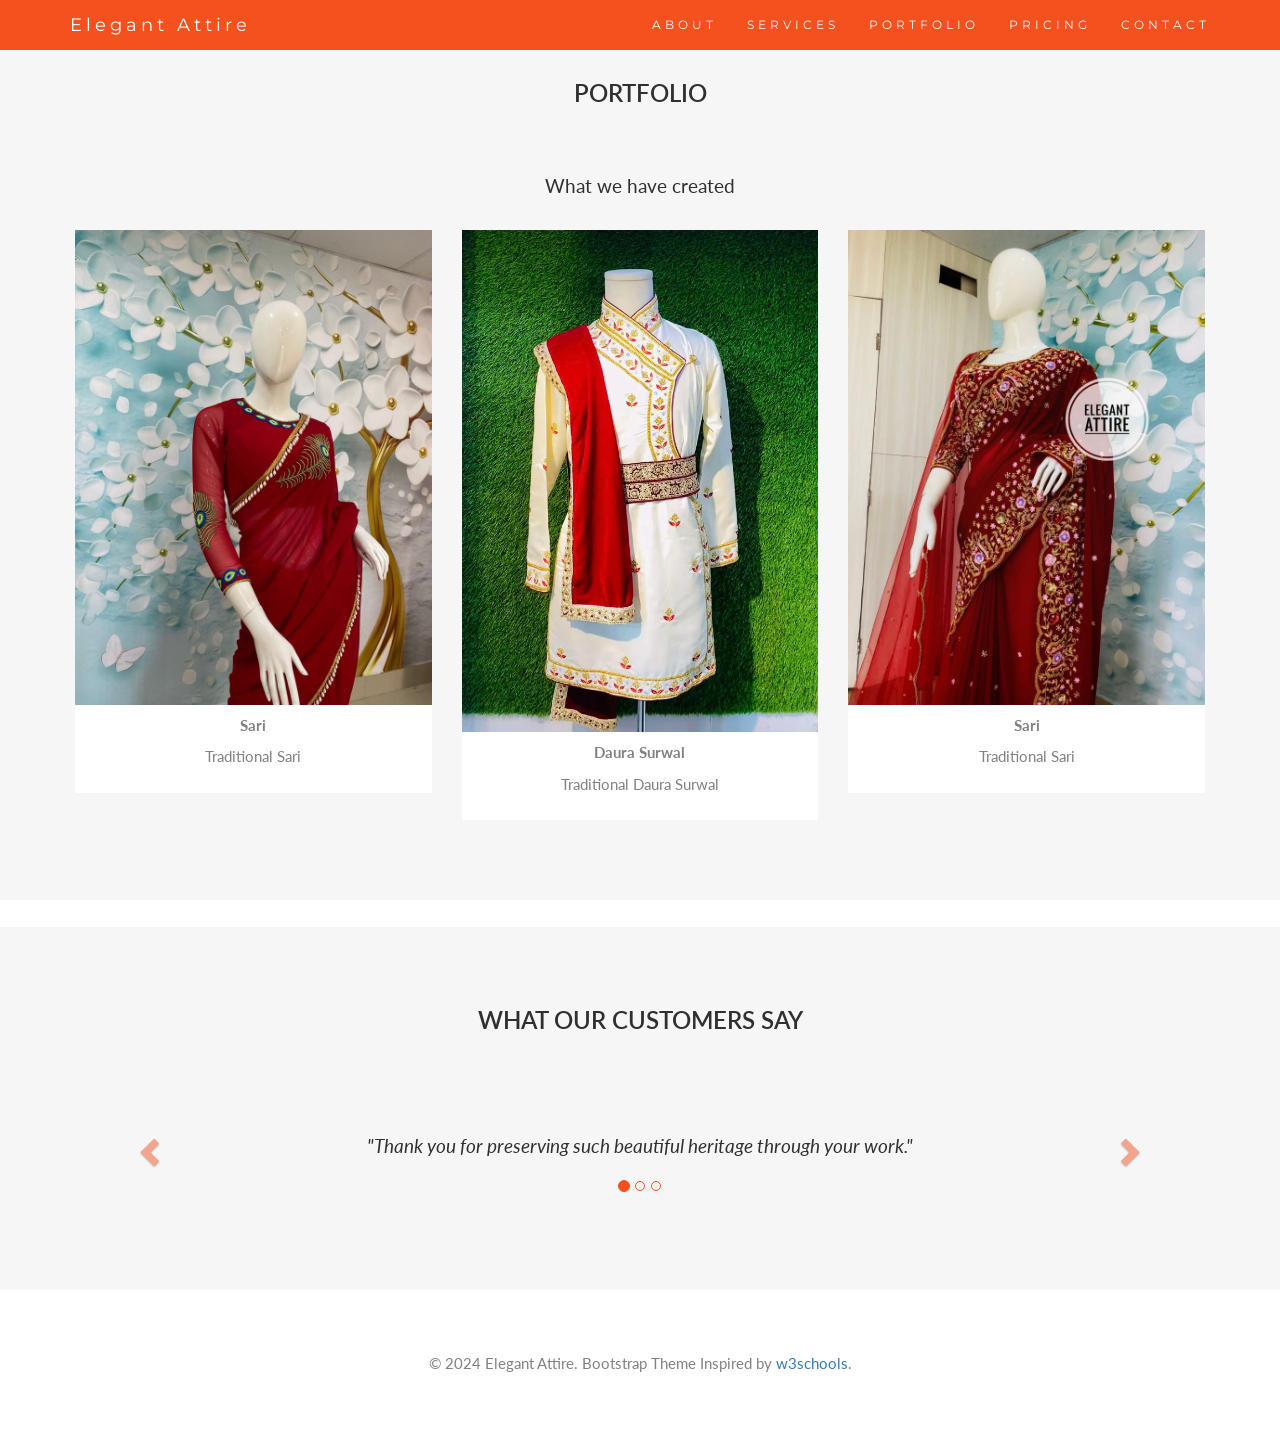
<file: Final Assignment/portfolio.html>
<!DOCTYPE html>
<html lang="en">
<head>
  <title>Portfolio | Elegant Attire</title>
  <meta charset="utf-8">
  <meta name="viewport" content="width=device-width, initial-scale=1">
  <link rel="stylesheet" href="https://maxcdn.bootstrapcdn.com/bootstrap/3.4.1/css/bootstrap.min.css">
  <link href="https://fonts.googleapis.com/css?family=Montserrat" rel="stylesheet" type="text/css">
  <link href="https://fonts.googleapis.com/css?family=Lato" rel="stylesheet" type="text/css">
  <link rel="stylesheet" href="style.css">
</head>
<body>

<nav class="navbar navbar-default navbar-fixed-top">
  <div class="container">
    <div class="navbar-header">
      <button type="button" class="navbar-toggle" data-toggle="collapse" data-target="#myNavbar">
        <span class="icon-bar"></span>
        <span class="icon-bar"></span>
        <span class="icon-bar"></span>                        
      </button>
      <a class="navbar-brand" href="index.html">Elegant Attire</a>
    </div>
    <div class="collapse navbar-collapse" id="myNavbar">
      <ul class="nav navbar-nav navbar-right">
        <li><a href="about.html">ABOUT</a></li>
        <li><a href="services.html">SERVICES</a></li>
        <li><a href="portfolio.html">PORTFOLIO</a></li>
        <li><a href="pricing.html">PRICING</a></li>
        <li><a href="contact.html">CONTACT</a></li>
      </ul>
    </div>
  </div>
</nav>

<div class="container-fluid text-center bg-grey">
  <h2>Portfolio</h2><br>
  <h4>What we have created</h4>
    <div class="col-sm-4">
      <div class="thumbnail">
        <img src="image_1.jpg" alt="Sari" width="400" height="300">
        <p><strong>Sari</strong></p>
        <p>Traditional Sari</p>
      </div>
    </div>
    <div class="col-sm-4">
      <div class="thumbnail">
        <img src="Image3.jpg" alt="Daura Surwal" width="400" height="300">
        <p><strong>Daura Surwal</strong></p>
        <p>Traditional Daura Surwal</p>
      </div>
    </div>
    <div class="col-sm-4">
      <div class="thumbnail">
        <img src="Image_2.jpg" alt="Sari" width="400" height="300">
        <p><strong>Sari</strong></p>
        <p>Traditional Sari</p>
      </div>
    </div>
  </div><br>
  <div class="container-fluid text-center bg-grey">
  <h2>What our customers say</h2>
  <div id="myCarousel" class="carousel slide text-center" data-ride="carousel">
    <!-- Indicators -->
    <ol class="carousel-indicators">
      <li data-target="#myCarousel" data-slide-to="0" class="active"></li>
      <li data-target="#myCarousel" data-slide-to="1"></li>
      <li data-target="#myCarousel" data-slide-to="2"></li>
    </ol>

    <!-- Wrapper for slides -->
    <div class="carousel-inner" role="listbox">
      <div class="item active">
        <h4>"Thank you for preserving such beautiful heritage through your work."</h4>
      </div>
      <div class="item">
        <h4>"The quality of the fabric, the intricate embroidery, and the perfect fit made me feel like royalty."</h4>
      </div>
      <div class="item">
        <h4>"I couldn't be happier with the traditional wedding dress I ordered! The craftsmanship and attention to detail are exceptional."</h4>
      </div>
    </div>

    <!-- Left and right controls -->
    <a class="left carousel-control" href="#myCarousel" role="button" data-slide="prev">
      <span class="glyphicon glyphicon-chevron-left" aria-hidden="true"></span>
      <span class="sr-only">Previous</span>
    </a>
    <a class="right carousel-control" href="#myCarousel" role="button" data-slide="next">
      <span class="glyphicon glyphicon-chevron-right" aria-hidden="true"></span>
      <span class="sr-only">Next</span>
    </a>
  </div>
</div>

<footer class="container-fluid text-center">
  <p>&copy; 2024 Elegant Attire. Bootstrap Theme Inspired by <a href="https://www.w3schools.com" title="Visit w3schools">w3schools</a>.</p>
</footer>

<script src="https://ajax.googleapis.com/ajax/libs/jquery/3.7.1/jquery.min.js"></script>
<script src="https://maxcdn.bootstrapcdn.com/bootstrap/3.4.1/js/bootstrap.min.js"></script>
</body>
</html>
</file>
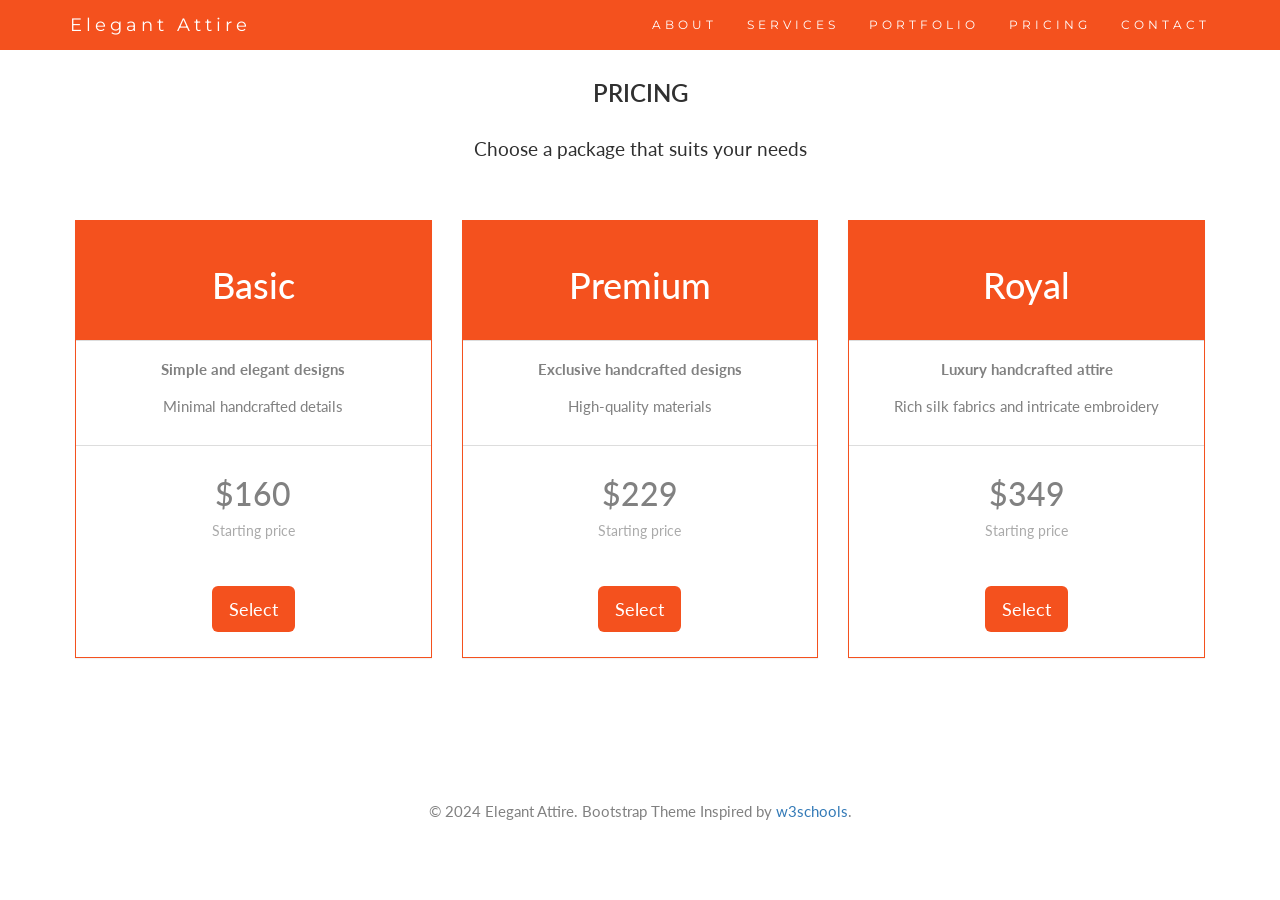
<file: Final Assignment/pricing.html>
<!DOCTYPE html>
<html lang="en">
<head>
  <title>Pricing | Elegant Attire</title>
  <meta charset="utf-8">
  <meta name="viewport" content="width=device-width, initial-scale=1">
  <link rel="stylesheet" href="https://maxcdn.bootstrapcdn.com/bootstrap/3.4.1/css/bootstrap.min.css">
  <link href="https://fonts.googleapis.com/css?family=Montserrat" rel="stylesheet" type="text/css">
  <link href="https://fonts.googleapis.com/css?family=Lato" rel="stylesheet" type="text/css">
  <link rel="stylesheet" href="style.css">
</head>
<body>

<nav class="navbar navbar-default navbar-fixed-top">
  <div class="container">
    <div class="navbar-header">
      <button type="button" class="navbar-toggle" data-toggle="collapse" data-target="#myNavbar">
        <span class="icon-bar"></span>
        <span class="icon-bar"></span>
        <span class="icon-bar"></span>                        
      </button>
      <a class="navbar-brand" href="index.html">Elegant Attire</a>
    </div>
    <div class="collapse navbar-collapse" id="myNavbar">
      <ul class="nav navbar-nav navbar-right">
        <li><a href="about.html">ABOUT</a></li>
        <li><a href="services.html">SERVICES</a></li>
        <li><a href="portfolio.html">PORTFOLIO</a></li>
        <li><a href="pricing.html">PRICING</a></li>
        <li><a href="contact.html">CONTACT</a></li>
      </ul>
    </div>
  </div>
</nav>

<div class="container-fluid text-center">
  <h2>Pricing</h2>
  <h4>Choose a package that suits your needs</h4>
  <br>
    <div class="col-sm-4">
      <div class="panel panel-default text-center">
        <div class="panel-heading">
          <h1>Basic</h1>
        </div>
        <div class="panel-body">
          <p><strong>Simple and elegant designs</strong></p>
          <p>Minimal handcrafted details</p>
        </div>
        <div class="panel-footer">
          <h3>$160</h3>
          <h4>Starting price</h4>
          <button class="btn btn-lg">Select</button>
        </div>
      </div>
    </div>
    <div class="col-sm-4">
      <div class="panel panel-default text-center">
        <div class="panel-heading">
          <h1>Premium</h1>
        </div>
        <div class="panel-body">
          <p><strong>Exclusive handcrafted designs</strong></p>
          <p>High-quality materials</p>
        </div>
        <div class="panel-footer">
          <h3>$229</h3>
          <h4>Starting price</h4>
          <button class="btn btn-lg">Select</button>
        </div>
      </div>
    </div>
    <div class="col-sm-4">
      <div class="panel panel-default text-center">
        <div class="panel-heading">
          <h1>Royal</h1>
        </div>
        <div class="panel-body">
          <p><strong>Luxury handcrafted attire</strong></p>
          <p>Rich silk fabrics and intricate embroidery</p>
        </div>
        <div class="panel-footer">
          <h3>$349</h3>
          <h4>Starting price</h4>
          <button class="btn btn-lg">Select</button>
        </div>
      </div>
    </div>
</div>

<footer class="container-fluid text-center">

  <p>&copy; 2024 Elegant Attire. Bootstrap Theme Inspired by <a href="https://www.w3schools.com" title="Visit w3schools">w3schools</a>.</p>
</footer>

<script src="https://ajax.googleapis.com/ajax/libs/jquery/3.7.1/jquery.min.js"></script>
<script src="https://maxcdn.bootstrapcdn.com/bootstrap/3.4.1/js/bootstrap.min.js"></script>
</body>
</html>
</file>
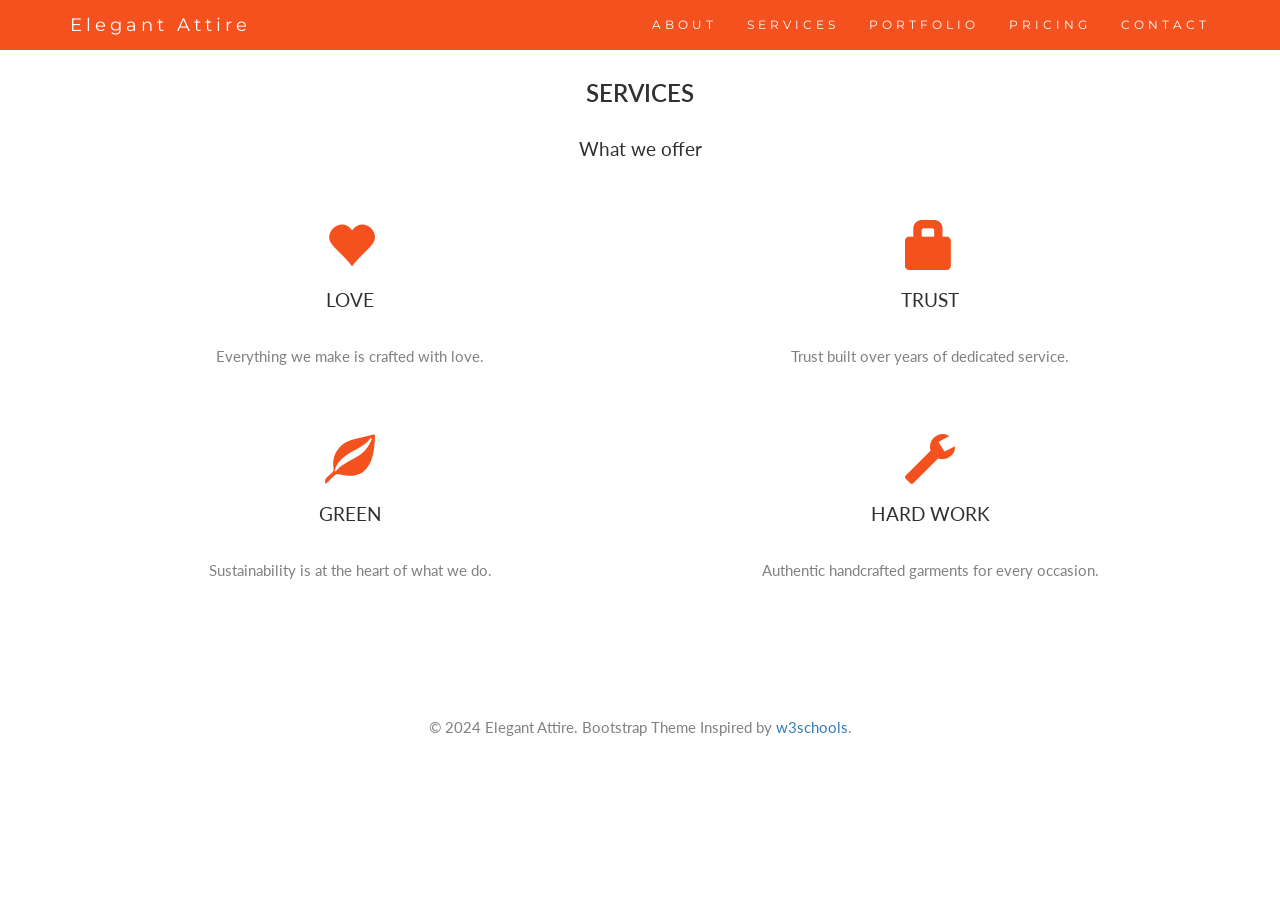
<file: Final Assignment/services.html>
<!DOCTYPE html>
<html lang="en">
<head>
  <title>Services | Elegant Attire</title>
  <meta charset="utf-8">
  <meta name="viewport" content="width=device-width, initial-scale=1">
  <link rel="stylesheet" href="https://maxcdn.bootstrapcdn.com/bootstrap/3.4.1/css/bootstrap.min.css">
  <link href="https://fonts.googleapis.com/css?family=Montserrat" rel="stylesheet" type="text/css">
  <link href="https://fonts.googleapis.com/css?family=Lato" rel="stylesheet" type="text/css">
  <link rel="stylesheet" href="style.css">
</head>
<body>

<nav class="navbar navbar-default navbar-fixed-top">
  <div class="container">
    <div class="navbar-header">
      <button type="button" class="navbar-toggle" data-toggle="collapse" data-target="#myNavbar">
        <span class="icon-bar"></span>
        <span class="icon-bar"></span>
        <span class="icon-bar"></span>                        
      </button>
      <a class="navbar-brand" href="index.html">Elegant Attire</a>
    </div>
    <div class="collapse navbar-collapse" id="myNavbar">
      <ul class="nav navbar-nav navbar-right">
        <li><a href="about.html">ABOUT</a></li>
        <li><a href="services.html">SERVICES</a></li>
        <li><a href="portfolio.html">PORTFOLIO</a></li>
        <li><a href="pricing.html">PRICING</a></li>
        <li><a href="contact.html">CONTACT</a></li>
      </ul>
    </div>
  </div>
</nav>

<div class="container-fluid text-center">
  <h2>SERVICES</h2>
  <h4>What we offer</h4>
  <br>
    <div class="col-sm-6">
      <span class="glyphicon glyphicon-heart logo-small"></span>
      <h4>LOVE</h4>
      <p>Everything we make is crafted with love.</p>
    </div>
    <div class="col-sm-6">
      <span class="glyphicon glyphicon-lock logo-small"></span>
      <h4>TRUST</h4>
      <p>Trust built over years of dedicated service.</p><br><br>
    </div>
    <div class="col-sm-6">
      <span class="glyphicon glyphicon-leaf logo-small"></span>
      <h4>GREEN</h4>
      <p>Sustainability is at the heart of what we do.</p>
    </div>
    <br>
    <div class="col-sm-6">
      <span class="glyphicon glyphicon-wrench logo-small"></span>
      <h4>HARD WORK</h4>
      <p>Authentic handcrafted garments for every occasion.</p>
    </div>
</div>

<footer class="container-fluid text-center">
  <p>&copy; 2024 Elegant Attire. Bootstrap Theme Inspired by <a href="https://www.w3schools.com" title="Visit w3schools">w3schools</a>.</p>
</footer>

<script src="https://ajax.googleapis.com/ajax/libs/jquery/3.7.1/jquery.min.js"></script>
<script src="https://maxcdn.bootstrapcdn.com/bootstrap/3.4.1/js/bootstrap.min.js"></script>
</body>
</html>
</file>
<file: Bootstrap/style.css>
body {
    font: 400 15px Lato, sans-serif;
    line-height: 1.8;
    color: #818181;
  }
  h2 {
    font-size: 24px;
    text-transform: uppercase;
    color: #303030;
    font-weight: 600;
    margin-bottom: 30px;
  }
  h4 {
    font-size: 19px;
    line-height: 1.375em;
    color: #303030;
    font-weight: 400;
    margin-bottom: 30px;
  }  
  .jumbotron {
    background-color: #f4511e;
    color: #fff;
    padding: 100px 25px;
    font-family: Montserrat, sans-serif;
  }
  .container-fluid {
    padding: 60px 50px;
  }
  .bg-grey {
    background-color: #f6f6f6;
  }
  .logo-small {
    color: #f4511e;
    font-size: 50px;
  }
  .logo {
    color: #f4511e;
    font-size: 200px;
  }
  .thumbnail {
    padding: 0 0 15px 0;
    border: none;
    border-radius: 0;
  }
  .thumbnail img {
    width: 100%;
    height: 100%;
    margin-bottom: 10px;
  }
  .carousel-control.right, .carousel-control.left {
    background-image: none;
    color: #f4511e;
  }
  .carousel-indicators li {
    border-color: #f4511e;
  }
  .carousel-indicators li.active {
    background-color: #f4511e;
  }
  .item h4 {
    font-size: 19px;
    line-height: 1.375em;
    font-weight: 400;
    font-style: italic;
    margin: 70px 0;
  }
  .item span {
    font-style: normal;
  }
  .panel {
    border: 1px solid #f4511e; 
    border-radius:0 !important;
    transition: box-shadow 0.5s;
  }
  .panel:hover {
    box-shadow: 5px 0px 40px rgba(0,0,0, .2);
  }
  .panel-footer .btn:hover {
    border: 1px solid #f4511e;
    background-color: #fff !important;
    color: #f4511e;
  }
  .panel-heading {
    color: #fff !important;
    background-color: #f4511e !important;
    padding: 25px;
    border-bottom: 1px solid transparent;
    border-top-left-radius: 0px;
    border-top-right-radius: 0px;
    border-bottom-left-radius: 0px;
    border-bottom-right-radius: 0px;
  }
  .panel-footer {
    background-color: white !important;
  }
  .panel-footer h3 {
    font-size: 32px;
  }
  .panel-footer h4 {
    color: #aaa;
    font-size: 14px;
  }
  .panel-footer .btn {
    margin: 15px 0;
    background-color: #f4511e;
    color: #fff;
  }
  .navbar {
    margin-bottom: 0;
    background-color: #f4511e;
    z-index: 9999;
    border: 0;
    font-size: 12px !important;
    line-height: 1.42857143 !important;
    letter-spacing: 4px;
    border-radius: 0;
    font-family: Montserrat, sans-serif;
  }
  .navbar li a, .navbar .navbar-brand {
    color: #fff !important;
  }
  .navbar-nav li a:hover, .navbar-nav li.active a {
    color: #f4511e !important;
    background-color: #fff !important;
  }
  .navbar-default .navbar-toggle {
    border-color: transparent;
    color: #fff !important;
  }
  footer .glyphicon {
    font-size: 20px;
    margin-bottom: 20px;
    color: #f4511e;
  }
  .slideanim {visibility:hidden;}
  .slide {
    animation-name: slide;
    -webkit-animation-name: slide;
    animation-duration: 1s;
    -webkit-animation-duration: 1s;
    visibility: visible;
  }
  @keyframes slide {
    0% {
      opacity: 0;
      transform: translateY(70%);
    } 
    100% {
      opacity: 1;
      transform: translateY(0%);
    }
  }
  @-webkit-keyframes slide {
    0% {
      opacity: 0;
      -webkit-transform: translateY(70%);
    } 
    100% {
      opacity: 1;
      -webkit-transform: translateY(0%);
    }
  }
  @media screen and (max-width: 768px) {
    .col-sm-4 {
      text-align: center;
      margin: 25px 0;
    }
    .btn-lg {
      width: 100%;
      margin-bottom: 35px;
    }
  }
  @media screen and (max-width: 480px) {
    .logo {
      font-size: 150px;
    }
  }
</file>
<file: Final Assignment/style.css>
body {
    font: 400 15px Lato, sans-serif;
    line-height: 1.8;
    color: #818181;
  }
  h2 {
    font-size: 24px;
    text-transform: uppercase;
    color: #303030;
    font-weight: 600;
    margin-bottom: 30px;
  }
  h4 {
    font-size: 19px;
    line-height: 1.375em;
    color: #303030;
    font-weight: 400;
    margin-bottom: 30px;
  }  
  .jumbotron {
    background-color: #f4511e;
    color: #fff;
    padding: 100px 25px;
    font-family: Montserrat, sans-serif;
  }
  .container-fluid {
    padding: 60px 60px;
  }
  .bg-grey {
    background-color: #f6f6f6;
  }
  .logo-small {
    color: #f4511e;
    font-size: 50px;
  }
  .logo {
    color: #f4511e;
    font-size: 200px;
  }
  .thumbnail {
    padding: 0 0 15px 0;
    border: none;
    border-radius: 0;
  }
  .thumbnail img {
    width: 100%;
    height: 100%;
    margin-bottom: 10px;
  }
  .carousel-control.right, .carousel-control.left {
    background-image: none;
    color: #f4511e;
  }
  .carousel-indicators li {
    border-color: #f4511e;
  }
  .carousel-indicators li.active {
    background-color: #f4511e;
  }
  .item h4 {
    font-size: 19px;
    line-height: 1.375em;
    font-weight: 400;
    font-style: italic;
    margin: 70px 0;
  }
  .item span {
    font-style: normal;
  }
  .panel {
    border: 1px solid #f4511e; 
    border-radius:0 !important;
    transition: box-shadow 0.5s;
  }
  .panel:hover {
    box-shadow: 5px 0px 40px rgba(0,0,0, .2);
  }
  .panel-footer .btn:hover {
    border: 1px solid #f4511e;
    background-color: #fff !important;
    color: #f4511e;
  }
  .panel-heading {
    color: #fff !important;
    background-color: #f4511e !important;
    padding: 25px;
    border-bottom: 1px solid transparent;
    border-top-left-radius: 0px;
    border-top-right-radius: 0px;
    border-bottom-left-radius: 0px;
    border-bottom-right-radius: 0px;
  }
  .panel-footer {
    background-color: white !important;
  }
  .panel-footer h3 {
    font-size: 32px;
  }
  .panel-footer h4 {
    color: #aaa;
    font-size: 14px;
  }
  .panel-footer .btn {
    margin: 15px 0;
    background-color: #f4511e;
    color: #fff;
  }
  .navbar {
    margin-bottom: 0;
    background-color: #f4511e;
    z-index: 9999;
    border: 0;
    font-size: 12px !important;
    line-height: 1.42857143 !important;
    letter-spacing: 4px;
    border-radius: 0;
    font-family: Montserrat, sans-serif;
  }
  .navbar li a, .navbar .navbar-brand {
    color: #fff !important;
  }
  .navbar-nav li a:hover, .navbar-nav li.active a {
    color: #f4511e !important;
    background-color: #fff !important;
  }
  .navbar-default .navbar-toggle {
    border-color: transparent;
    color: #fff !important;
  }
  footer .glyphicon {
    font-size: 20px;
    margin-bottom: 20px;
    color: #f4511e;
  }
  .social-icons {
    font-size: 4rem; /* Adjust the size */
    color: #1d09d3; /* Icon color */
    margin: 10px 20px; /* Space between icons */
    transition: color 0.3s;
  }
  
  .social-icons:hover {
    color: #0371ee; /* Change color on hover */
  }
  @keyframes slide {
    0% {
      opacity: 0;
      transform: translateY(70%);
    } 
    100% {
      opacity: 1;
      transform: translateY(0%);
    }
  }
  @-webkit-keyframes slide {
    0% {
      opacity: 0;
      -webkit-transform: translateY(70%);
    } 
    100% {
      opacity: 1;
      -webkit-transform: translateY(0%);
    }
  }
  @media screen and (max-width: 768px) {
    .col-sm-4 {
      text-align: center;
      margin: 25px 0;
    }
    .btn-lg {
      width: 100%;
      margin-bottom: 35px;
    }
  }
  @media screen and (max-width: 480px) {
    .logo {
      font-size: 150px;
    }
  }
</file>
<file: styles.css>
/* General body styling */
body {
    background-image: url('background.jpg');
    background-repeat: no-repeat; 
    background-position: center;
    background-attachment: fixed;
    background-size: cover;
    font-family: Arial, sans-serif;
    margin: 0;
    padding: 0;
}

/* Link styling */
.link {
    position: absolute;
    top: 20px;
    left: 10px;
}

a {
    text-decoration: none;
    font-weight: bold;
    color: #0077cc;
}

/* Header styling */
header h1 {
    border: 2px solid #e08989;
    padding: 10px;
    text-align: center;
    background-color: #ff9595;
}

/* Paragraph styling */
p {
    background-color: #ff9595;
    border-radius: 2px;
    padding: 15px;
    margin: 20px;
}

/* Styling for images */
img {
    display: block;
    float: left;
    max-width: 500px;
    height: auto;
    margin: 12px 0;
}

.image-container img {
    display: inline-block;
    margin: 50px; /* Add spacing between images */
    vertical-align: middle; /* Align vertically */
    width: auto; /* Optional: Set width */
    height: auto; /* Maintain aspect ratio */
}


/* Figure and figcaption styling */
figure {
    text-align:left;
    padding: 0px;
}

figcaption {
    font-style: italic;
    border-radius: 0%;
    text-align: center;
    font-size: medium;
    font-weight: bolder;
    color: #e9e5e5;
}

/* Progress bar styling */
progress {
    width: 100%;
    height: 30px;
    margin-top: 20px;
}

/* Footer styling */
footer {
    text-align: center;
    padding: 3px;
    background-color: #4b1111;
    color: rgb(7, 7, 7);
}
</file>
<file: 5b.zi/styles.css>
/* Styling for header */
#header {
    background-color: lightblue;
    padding: 20px;
    text-align: center;
}

/* Styling for nav */
#nav {
    background-color: lightgray;
    padding: 10px;
    text-align: center;
}

/* Styling for section */
#section {
    background-color: lightyellow;
    padding: 20px;
    margin: 20px 0;
}

/* Center the whole page */
body {
    width: 90%;
    margin-left: auto;
    margin-right: auto;
    background-image: url('background.jpg');
    background-repeat: no-repeat; 
    background-position: center;
    background-attachment: fixed;
    background-size: cover;
}

figcaption {
    font-size: small; /* Adjust font size of caption */
    color: gray; /* Caption color */
    margin-top: 5px; /* Space between image and caption */
}

p {
    font-family: 'Arial', sans-serif; /* Set the font */
    font-size: 16px; /* Adjust font size */
    color: #333; /* Set text color */
    line-height: 1.5; /* Adjust line spacing */
}

/* Styling for the figure and images */
.image-container {
    display: flex;
    flex-wrap: wrap;
    justify-content: center;
    gap: 15px; /* Space between images */
}

.image-container img {
    width: 40%; /* Set smaller width */
    height: auto; /* Maintain aspect ratio */
    border: 1px solid #ccc; /* Optional: Add a border for visual distinction */
    border-radius: 5px; /* Optional: Rounded corners */
}
</file>
<file: 6b/styles.css>
/* Styling for header */
#header {
    background-color: rgb(173, 195, 241);
    padding: 20px;
    text-align: center;
}

/* Styling for nav */
#nav {
    background-color: lightgray;
    padding: 10px;
    text-align: center;
}

/* Styling for section */
#section {
    background-color: lightyellow;
    padding: 20px;
    margin: 20px 0;
}

/* Center the whole page */
body {
    width: 90%;
    margin-left: auto;
    margin-right: auto;
    background-image: url('background.jpg');
    background-repeat: no-repeat; 
    background-position: center;
    background-attachment: fixed;
    background-size: cover;
}

figcaption {
    font-size: small; /* Adjust font size of caption */
    color: gray; /* Caption color */
    margin-top: 5px; /* Space between image and caption */
}

p {
    font-family: 'Arial', sans-serif; /* Set the font */
    font-size: 16px; /* Adjust font size */
    color: #333; /* Set text color */
    line-height: 1.5; /* Adjust line spacing */
}

/* Styling for the figure and images */
.image-container {
    display: flex;
    flex-wrap: wrap;
    justify-content: center;
    gap: 15px; /* Space between images */
}

.image-container img {
    width: 40%; /* Set smaller width */
    height: auto; /* Maintain aspect ratio */
    border: 1px solid #ccc; /* Optional: Add a border for visual distinction */
    border-radius: 5px; /* Optional: Rounded corners */
}

/* Main navigation styles */
.main-navigation {
    background-color: #333;
    padding: 10px;
}

.main-navigation ul {
    list-style-type: none;
    margin: 0;
    padding: 0;
    display: flex;
}

.main-navigation li {
    margin-right: 20px;
}

.main-navigation a {
    color: white;
    text-decoration: none;
    padding: 5px 10px;
}

.main-navigation a:hover {
    color: red; /* Hover effect */
}

/* Sidebar navigation styles */
.sidebar {
    width: 200px;
    float: left;
    background-color: beige;
    padding: 10px;
    box-sizing: border-box;
    margin-top: 20px;
    margin-right: 20px; /* Space between sidebar and content */
}

.sidebar ul {
    list-style-type: none;
    padding: 0;
}

.sidebar li {
    margin-bottom: 10px;
}

.sidebar a {
    text-decoration: none;
    color: #333;
    padding: 5px;
}

.sidebar a:hover {
    color: #007BFF; /* Change color when hovering */
}

/* Main content styles */
.content {
    width: calc(100% - 250px);
    margin-top: 20px;
    margin-right: 5px;
    float: right;
    padding: 10px;
    box-sizing: border-box;
    background-color: beige;
}

h3 {
    margin-top: 0;
    padding: 10px 0;
}

p {
    margin: 10px 0;
    padding: 5px 0;
}
</file>
